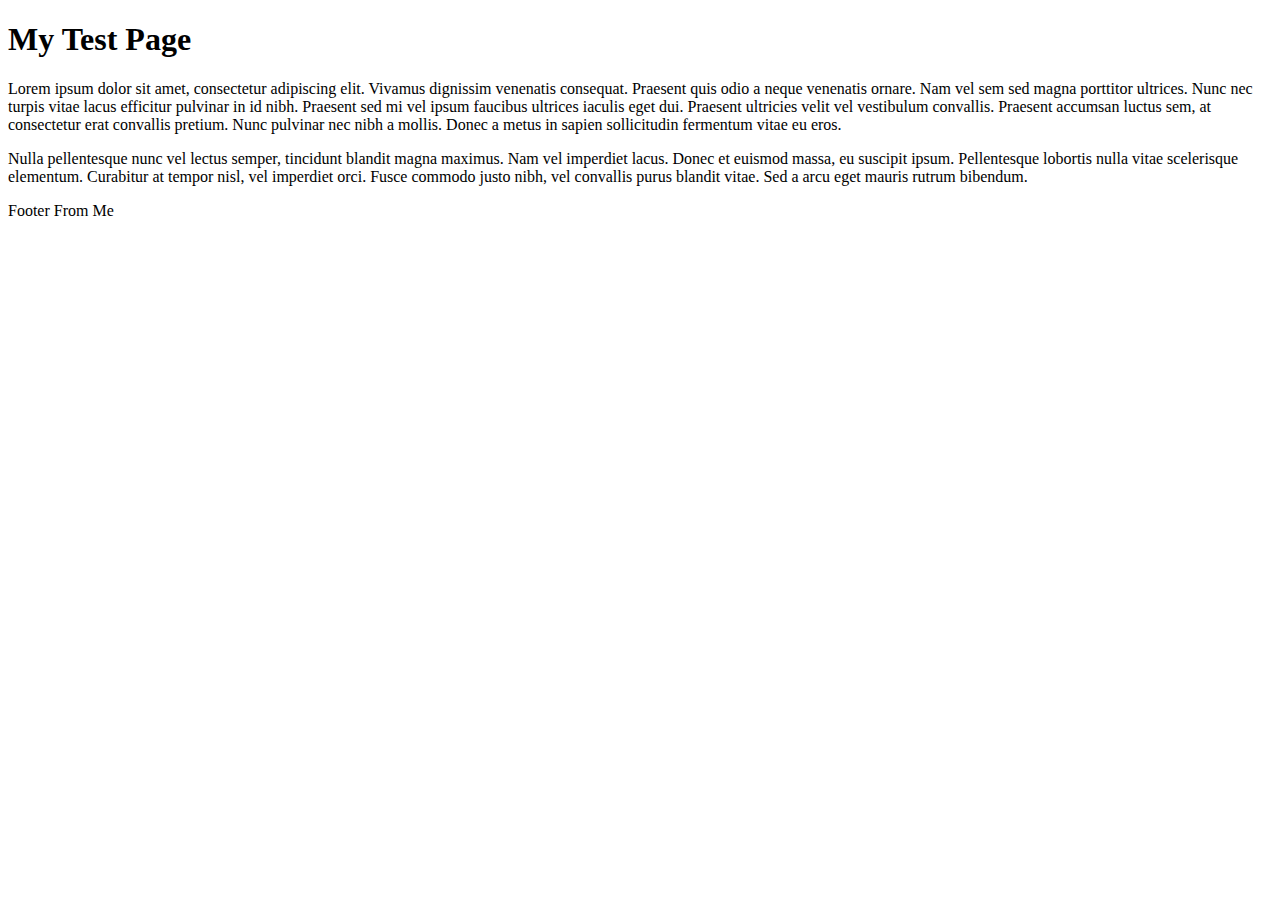
<file: index.html>
<!doctype html>
<html>
<head>
<meta charset="utf-8">
<meta name="viewport" content="width=device-width, initial-scale=1">
<link rel="stylesheet" href="mystyles.css">
<title>Test mobile page</title>
</head>

<body>
<header><h1>My Test Page</h1></header>
<div id="container">
<p>Lorem ipsum dolor sit amet, consectetur adipiscing elit. Vivamus dignissim venenatis consequat. Praesent quis odio a neque venenatis ornare. Nam vel sem sed magna porttitor ultrices. Nunc nec turpis vitae lacus efficitur pulvinar in id nibh. Praesent sed mi vel ipsum faucibus ultrices iaculis eget dui. Praesent ultricies velit vel vestibulum convallis. Praesent accumsan luctus sem, at consectetur erat convallis pretium. Nunc pulvinar nec nibh a mollis. Donec a metus in sapien sollicitudin fermentum vitae eu eros.</p>
<p>Nulla pellentesque nunc vel lectus semper, tincidunt blandit magna maximus. Nam vel imperdiet lacus. Donec et euismod massa, eu suscipit ipsum. Pellentesque lobortis nulla vitae scelerisque elementum. Curabitur at tempor nisl, vel imperdiet orci. Fusce commodo justo nibh, vel convallis purus blandit vitae. Sed a arcu eget mauris rutrum bibendum.</p>
</div>
<footer>Footer From Me</footer>
</body>
</html>
</file>
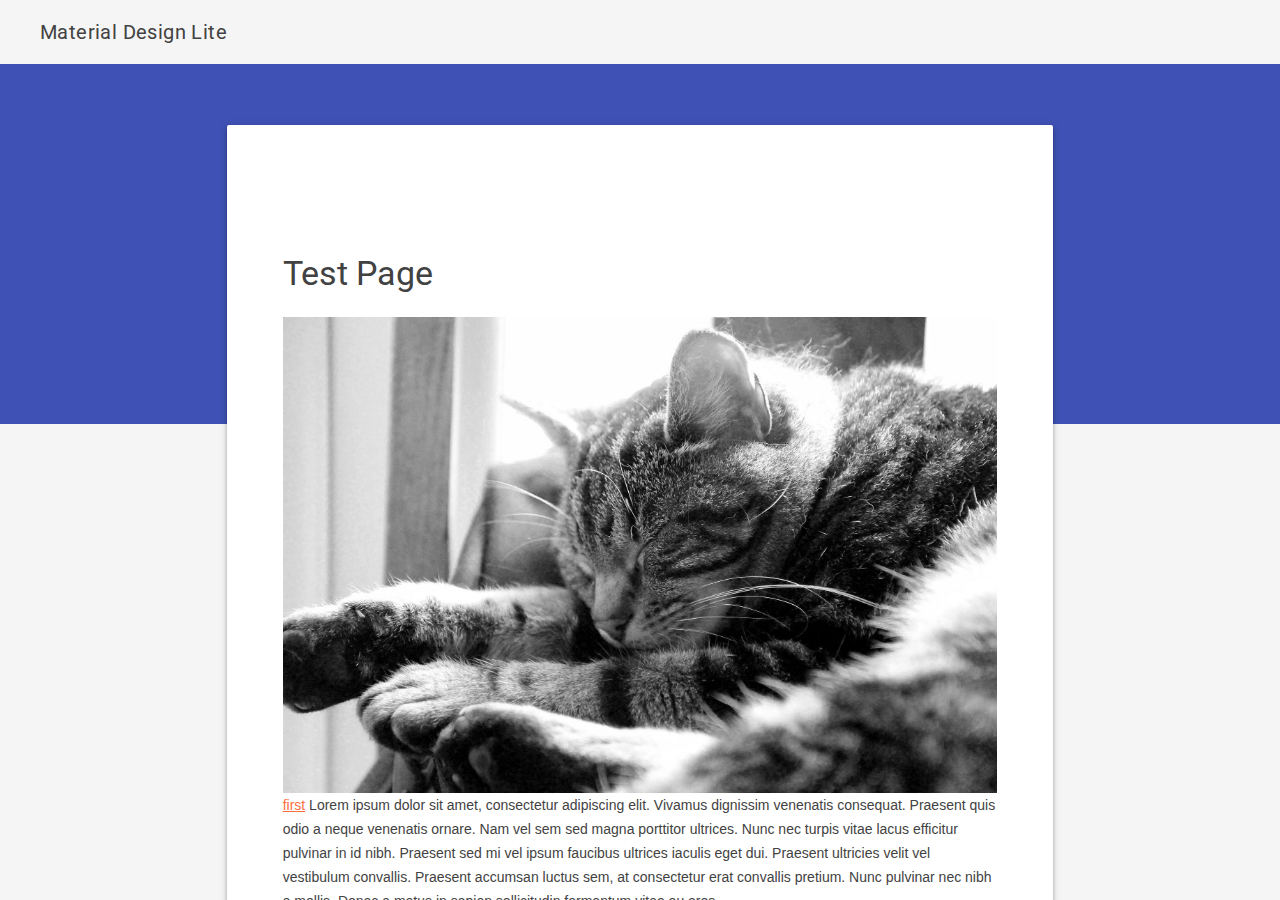
<file: second.html>
<!doctype html>
<!--
  Material Design Lite
  Copyright 2015 Google Inc. All rights reserved.

  Licensed under the Apache License, Version 2.0 (the "License");
  you may not use this file except in compliance with the License.
  You may obtain a copy of the License at

      https://www.apache.org/licenses/LICENSE-2.0

  Unless required by applicable law or agreed to in writing, software
  distributed under the License is distributed on an "AS IS" BASIS,
  WITHOUT WARRANTIES OR CONDITIONS OF ANY KIND, either express or implied.
  See the License for the specific language governing permissions and
  limitations under the License
-->
<html lang="en">
  <head>
    <meta charset="utf-8">
      <meta name="viewport" content="width=device-width, initial-scale=1">

    <title>Using Material Design Lite</title>
<link rel="apple-touch-icon" sizes="57x57" href="apple-icon-57x57.png">
<link rel="apple-touch-icon" sizes="60x60" href="apple-icon-60x60.png">
<link rel="apple-touch-icon" sizes="72x72" href="apple-icon-72x72.png">
<link rel="apple-touch-icon" sizes="76x76" href="apple-icon-76x76.png">
<link rel="apple-touch-icon" sizes="114x114" href="apple-icon-114x114.png">
<link rel="apple-touch-icon" sizes="120x120" href="apple-icon-120x120.png">
<link rel="apple-touch-icon" sizes="144x144" href="apple-icon-144x144.png">
<link rel="apple-touch-icon" sizes="152x152" href="apple-icon-152x152.png">
<link rel="apple-touch-icon" sizes="180x180" href="apple-icon-180x180.png">
<link rel="icon" type="image/png" sizes="192x192"  href="android-icon-192x192.png">
<link rel="icon" type="image/png" sizes="32x32" href="favicon-32x32.png">
<link rel="icon" type="image/png" sizes="96x96" href="favicon-96x96.png">
<link rel="icon" type="image/png" sizes="16x16" href="favicon-16x16.png">
<link rel="manifest" href="manifest.json">
<meta name="msapplication-TileColor" content="#ffffff">
<meta name="msapplication-TileImage" content="ms-icon-144x144.png">
<meta name="theme-color" content="#db5945"> 
     <link rel="stylesheet" href="https://fonts.googleapis.com/css?family=Roboto:regular,bold,italic,thin,light,bolditalic,black,medium&amp;lang=en">
    <link rel="stylesheet" href="https://fonts.googleapis.com/icon?family=Material+Icons">
    <link rel="stylesheet" href="min-style.css">
    <link rel="stylesheet" href="styles.css">

  </head>
  <body>
    <div class="demo-layout mdl-layout mdl-layout--fixed-header mdl-js-layout mdl-color--grey-100">
      <header class="demo-header mdl-layout__header mdl-layout__header--scroll mdl-color--grey-100 mdl-color-text--grey-800">
        <div class="mdl-layout__header-row">
          <span class="mdl-layout-title">Material Design Lite</span>
          <div class="mdl-layout-spacer"></div>
         </div>
      </header>
      <div class="demo-ribbon"></div>
      <main class="demo-main mdl-layout__content">
        <div class="demo-container mdl-grid">
          <div class="mdl-cell mdl-cell--2-col mdl-cell--hide-tablet mdl-cell--hide-phone"></div>
          <div class="demo-content mdl-color--white mdl-shadow--4dp content mdl-color-text--grey-800 mdl-cell mdl-cell--8-col">
           
            <h3>Test Page</h3>
              <p>
                <img id="mainImg" src="appimages/jack.jpg" alt="Jack cat" />
                <a href="first.html">first</a> Lorem ipsum dolor sit amet, consectetur adipiscing elit. Vivamus dignissim venenatis consequat. Praesent quis odio a neque venenatis ornare. Nam vel sem sed magna porttitor ultrices. Nunc nec turpis vitae lacus efficitur pulvinar in id nibh. Praesent sed mi vel ipsum faucibus ultrices iaculis eget dui. Praesent ultricies velit vel vestibulum convallis. Praesent accumsan luctus sem, at consectetur erat convallis pretium. Nunc pulvinar nec nibh a mollis. Donec a metus in sapien sollicitudin fermentum vitae eu eros.
              </p>
              <p>
                Nulla pellentesque nunc vel lectus semper, tincidunt blandit magna maximus. Nam vel imperdiet lacus. Donec et euismod massa, eu suscipit ipsum. Pellentesque lobortis nulla vitae scelerisque elementum. Curabitur at tempor nisl, vel imperdiet orci. Fusce commodo justo nibh, vel convallis purus blandit vitae. Sed a arcu eget mauris rutrum bibendum.
              </p>
              <p>
                Tempor tempor aliqua in commodo cillum Lorem magna dolore proident Lorem. Esse ad consequat est excepteur irure eu irure quis aliqua qui. Do mollit esse veniam excepteur ut veniam anim minim dolore sit commodo consequat duis commodo. Sunt dolor reprehenderit ipsum minim eiusmod eu consectetur anim excepteur eiusmod. Duis excepteur anim dolor sit enim veniam deserunt anim adipisicing Lorem elit. Cillum sunt do consequat elit laboris nisi consectetur.
              </p>

            <h3>Ask Jack</h3>
            <form id="askJackForm">
              <p>
                <label for="name">Name: </label>
                <input name="name" />
              </p>

              <p>
                <label for="email">Email: </label>
                <input name="email" type="email" />
              </p>

              <p>
                <label for="question">Question: </label>
                <input name="question" />
              </p>

              <p>
                <input type="submit" value="Ask" />
              </p>
            </form>

            <p>
              Cillum dolor esse sit incididunt velit eiusmod magna ad nostrud officia aute dolor dolor. Magna esse ullamco pariatur adipisicing consectetur eu commodo officia. Ex cillum consequat mollit minim elit est deserunt occaecat nisi amet. Quis aliqua nostrud Lorem occaecat sunt. Eiusmod quis amet ullamco aliquip dolore ut incididunt duis adipisicing. Elit consequat nisi eiusmod aute ipsum sunt veniam do est. Occaecat mollit aliquip ut proident consectetur amet ex dolore consectetur aliqua elit.
            </p>
            <p>
              Commodo nisi non consectetur voluptate incididunt mollit duis dolore amet amet tempor exercitation. Qui amet aute ea aute id ad aliquip proident. Irure duis qui labore deserunt enim in quis nisi sint consequat aliqua. Ex proident labore et laborum tempor fugiat sint magna veniam minim. Nulla dolor labore adipisicing in enim mollit laboris fugiat eu. Aliquip minim cillum ullamco voluptate non dolore non ex duis fugiat duis ad. Deserunt cillum ad et nisi amet non voluptate culpa qui do. Labore ullamco et minim proident est laborum mollit ad labore deserunt ut irure dolore. Reprehenderit ad ad irure ut irure qui est eu velit eu excepteur adipisicing culpa. Laborum cupidatat ullamco eu duis anim reprehenderit proident aute ad consectetur eiusmod.
            </p>

          </div>
        </div>

        <div id="news" class="mdl-grid portfolio-max-width">
            <p>Refresh (or enable Javascript) to view live news.</p>
        </div>

        <footer class="demo-footer mdl-mini-footer">
          <div class="mdl-mini-footer--left-section">
            <ul class="mdl-mini-footer--link-list">
              <li><a href="#">Help</a></li>
              <li><a href="#">Privacy and Terms</a></li>
              <li><a href="#">User Agreement</a></li>
            </ul>
          </div>
        </footer>
      </main>
    </div>
    <script src="material.js"></script>
    <script src="scripts.js"></script> 
  </body>
</html>
</file>
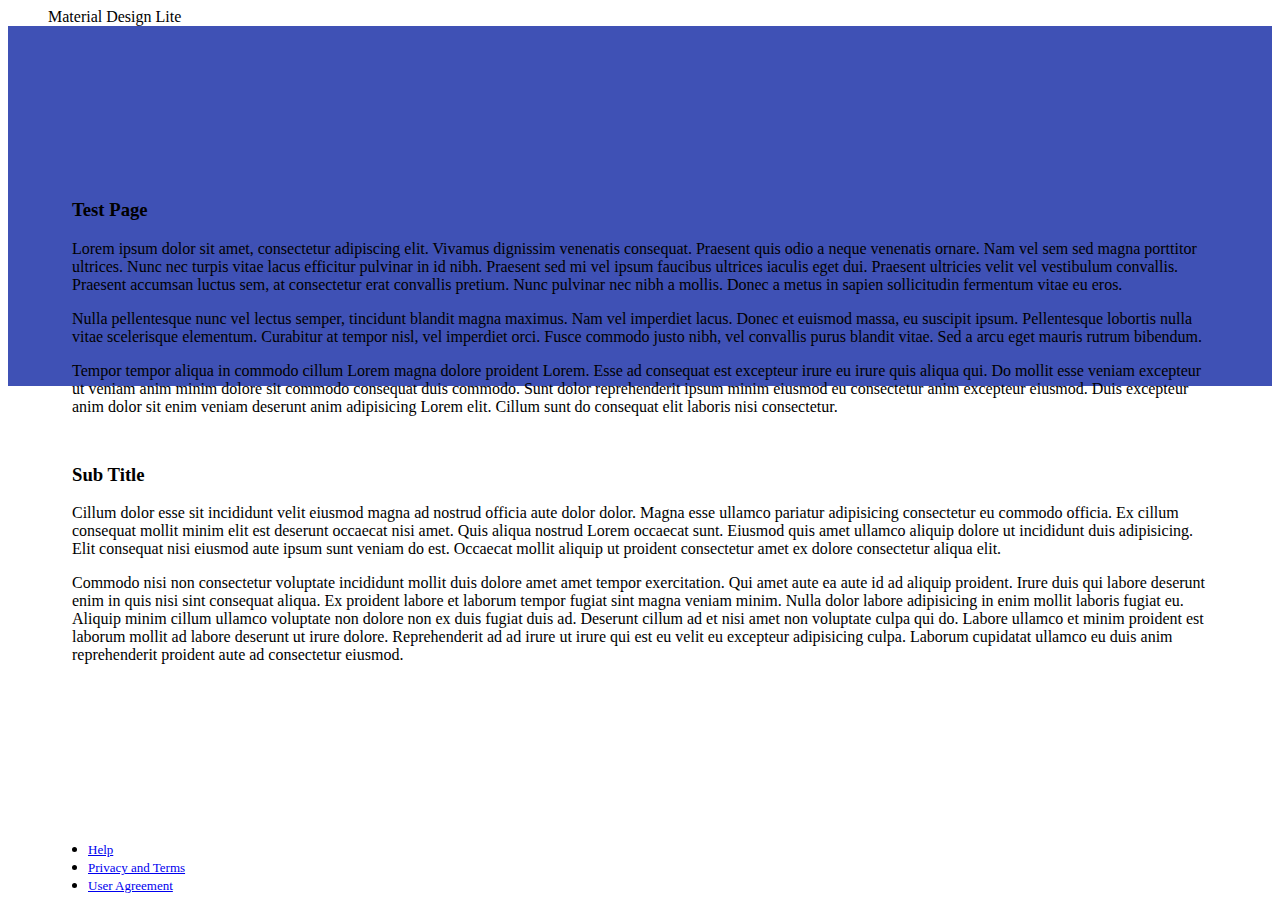
<file: test_start_materialize.html>
<!doctype html>
<!--
  Material Design Lite
  Copyright 2015 Google Inc. All rights reserved.

  Licensed under the Apache License, Version 2.0 (the "License");
  you may not use this file except in compliance with the License.
  You may obtain a copy of the License at

      https://www.apache.org/licenses/LICENSE-2.0

  Unless required by applicable law or agreed to in writing, software
  distributed under the License is distributed on an "AS IS" BASIS,
  WITHOUT WARRANTIES OR CONDITIONS OF ANY KIND, either express or implied.
  See the License for the specific language governing permissions and
  limitations under the License
-->
<html lang="en">
  <head>
    <meta charset="utf-8">
    <title>Using Material Design Lite</title>

     <link rel="stylesheet" href="https://fonts.googleapis.com/css?family=Roboto:regular,bold,italic,thin,light,bolditalic,black,medium&amp;lang=en">
    <link rel="stylesheet" href="https://fonts.googleapis.com/icon?family=Material+Icons">
    <link rel="stylesheet" href="https://code.getmdl.io/1.3.0/material.teal-red.min.css">
    <link rel="stylesheet" href="styles.css">

  </head>
  <body>
    <div class="demo-layout mdl-layout mdl-layout--fixed-header mdl-js-layout mdl-color--grey-100">
      <header class="demo-header mdl-layout__header mdl-layout__header--scroll mdl-color--grey-100 mdl-color-text--grey-800">
        <div class="mdl-layout__header-row">
          <span class="mdl-layout-title">Material Design Lite</span>
          <div class="mdl-layout-spacer"></div>
         </div>
      </header>
      <div class="demo-ribbon"></div>
      <main class="demo-main mdl-layout__content">
        <div class="demo-container mdl-grid">
          <div class="mdl-cell mdl-cell--2-col mdl-cell--hide-tablet mdl-cell--hide-phone"></div>
          <div class="demo-content mdl-color--white mdl-shadow--4dp content mdl-color-text--grey-800 mdl-cell mdl-cell--8-col">
           
            <h3>Test Page</h3>
              <p>
                Lorem ipsum dolor sit amet, consectetur adipiscing elit. Vivamus dignissim venenatis consequat. Praesent quis odio a neque venenatis ornare. Nam vel sem sed magna porttitor ultrices. Nunc nec turpis vitae lacus efficitur pulvinar in id nibh. Praesent sed mi vel ipsum faucibus ultrices iaculis eget dui. Praesent ultricies velit vel vestibulum convallis. Praesent accumsan luctus sem, at consectetur erat convallis pretium. Nunc pulvinar nec nibh a mollis. Donec a metus in sapien sollicitudin fermentum vitae eu eros.
              </p>
              <p>
                Nulla pellentesque nunc vel lectus semper, tincidunt blandit magna maximus. Nam vel imperdiet lacus. Donec et euismod massa, eu suscipit ipsum. Pellentesque lobortis nulla vitae scelerisque elementum. Curabitur at tempor nisl, vel imperdiet orci. Fusce commodo justo nibh, vel convallis purus blandit vitae. Sed a arcu eget mauris rutrum bibendum.
              </p>
              <p>
                Tempor tempor aliqua in commodo cillum Lorem magna dolore proident Lorem. Esse ad consequat est excepteur irure eu irure quis aliqua qui. Do mollit esse veniam excepteur ut veniam anim minim dolore sit commodo consequat duis commodo. Sunt dolor reprehenderit ipsum minim eiusmod eu consectetur anim excepteur eiusmod. Duis excepteur anim dolor sit enim veniam deserunt anim adipisicing Lorem elit. Cillum sunt do consequat elit laboris nisi consectetur.
              </p>
            <h3>Sub Title</h3>
              <p>
                Cillum dolor esse sit incididunt velit eiusmod magna ad nostrud officia aute dolor dolor. Magna esse ullamco pariatur adipisicing consectetur eu commodo officia. Ex cillum consequat mollit minim elit est deserunt occaecat nisi amet. Quis aliqua nostrud Lorem occaecat sunt. Eiusmod quis amet ullamco aliquip dolore ut incididunt duis adipisicing. Elit consequat nisi eiusmod aute ipsum sunt veniam do est. Occaecat mollit aliquip ut proident consectetur amet ex dolore consectetur aliqua elit.
              </p>
              <p>
                Commodo nisi non consectetur voluptate incididunt mollit duis dolore amet amet tempor exercitation. Qui amet aute ea aute id ad aliquip proident. Irure duis qui labore deserunt enim in quis nisi sint consequat aliqua. Ex proident labore et laborum tempor fugiat sint magna veniam minim. Nulla dolor labore adipisicing in enim mollit laboris fugiat eu. Aliquip minim cillum ullamco voluptate non dolore non ex duis fugiat duis ad. Deserunt cillum ad et nisi amet non voluptate culpa qui do. Labore ullamco et minim proident est laborum mollit ad labore deserunt ut irure dolore. Reprehenderit ad ad irure ut irure qui est eu velit eu excepteur adipisicing culpa. Laborum cupidatat ullamco eu duis anim reprehenderit proident aute ad consectetur eiusmod.
              </p>
  
          </div>
        </div>
        <footer class="demo-footer mdl-mini-footer">
          <div class="mdl-mini-footer--left-section">
            <ul class="mdl-mini-footer--link-list">
              <li><a href="#">Help</a></li>
              <li><a href="#">Privacy and Terms</a></li>
              <li><a href="#">User Agreement</a></li>
            </ul>
          </div>
        </footer>
      </main>
    </div>
       <script src="https://code.getmdl.io/1.3.0/material.min.js"></script>
  </body>
</html>
</file>
<file: mystyles.css>
img {
    width: 100%;
}
</file>
<file: min-style.css>
/**
 * material-design-lite - Material Design Components in CSS, JS and HTML
 * @version v1.3.0
 * @license Apache-2.0
 * @copyright 2015 Google, Inc.
 * @link https://github.com/google/material-design-lite
 */
@charset "UTF-8";html{color:rgba(0,0,0,.87)}::-moz-selection{background:#b3d4fc;text-shadow:none}::selection{background:#b3d4fc;text-shadow:none}hr{display:block;height:1px;border:0;border-top:1px solid #ccc;margin:1em 0;padding:0}audio,canvas,iframe,img,svg,video{vertical-align:middle}fieldset{border:0;margin:0;padding:0}textarea{resize:vertical}.browserupgrade{margin:.2em 0;background:#ccc;color:#000;padding:.2em 0}.hidden{display:none!important}.visuallyhidden{border:0;clip:rect(0 0 0 0);height:1px;margin:-1px;overflow:hidden;padding:0;position:absolute;width:1px}.visuallyhidden.focusable:active,.visuallyhidden.focusable:focus{clip:auto;height:auto;margin:0;overflow:visible;position:static;width:auto}.invisible{visibility:hidden}.clearfix:before,.clearfix:after{content:" ";display:table}.clearfix:after{clear:both}@media print{*,*:before,*:after,*:first-letter{background:transparent!important;color:#000!important;box-shadow:none!important}a,a:visited{text-decoration:underline}a[href]:after{content:" (" attr(href)")"}abbr[title]:after{content:" (" attr(title)")"}a[href^="#"]:after,a[href^="javascript:"]:after{content:""}pre,blockquote{border:1px solid #999;page-break-inside:avoid}thead{display:table-header-group}tr,img{page-break-inside:avoid}img{max-width:100%!important}p,h2,h3{orphans:3;widows:3}h2,h3{page-break-after:avoid}}a,.mdl-accordion,.mdl-button,.mdl-card,.mdl-checkbox,.mdl-dropdown-menu,.mdl-icon-toggle,.mdl-item,.mdl-radio,.mdl-slider,.mdl-switch,.mdl-tabs__tab{-webkit-tap-highlight-color:transparent;-webkit-tap-highlight-color:rgba(255,255,255,0)}html{width:100%;height:100%;-ms-touch-action:manipulation;touch-action:manipulation}body{width:100%;min-height:100%}main{display:block}*[hidden]{display:none!important}html,body{font-family:"Helvetica","Arial",sans-serif;font-size:14px;font-weight:400;line-height:20px}h1,h2,h3,h4,h5,h6,p{padding:0}h1 small,h2 small,h3 small,h4 small,h5 small,h6 small{font-family:"Roboto","Helvetica","Arial",sans-serif;font-weight:400;line-height:1.35;letter-spacing:-.02em;opacity:.54;font-size:.6em}h1{font-size:56px;line-height:1.35;letter-spacing:-.02em;margin:24px 0}h1,h2{font-family:"Roboto","Helvetica","Arial",sans-serif;font-weight:400}h2{font-size:45px;line-height:48px}h2,h3{margin:24px 0}h3{font-size:34px;line-height:40px}h3,h4{font-family:"Roboto","Helvetica","Arial",sans-serif;font-weight:400}h4{font-size:24px;line-height:32px;-moz-osx-font-smoothing:grayscale;margin:24px 0 16px}h5{font-size:20px;font-weight:500;line-height:1;letter-spacing:.02em}h5,h6{font-family:"Roboto","Helvetica","Arial",sans-serif;margin:24px 0 16px}h6{font-size:16px;letter-spacing:.04em}h6,p{font-weight:400;line-height:24px}p{font-size:14px;letter-spacing:0;margin:0 0 16px}a{color:rgb(255,110,64);font-weight:500}blockquote{font-family:"Roboto","Helvetica","Arial",sans-serif;position:relative;font-size:24px;font-weight:300;font-style:italic;line-height:1.35;letter-spacing:.08em}blockquote:before{position:absolute;left:-.5em;content:'“'}blockquote:after{content:'”';margin-left:-.05em}mark{background-color:#f4ff81}dt{font-weight:700}address{font-size:12px;line-height:1;font-style:normal}address,ul,ol{font-weight:400;letter-spacing:0}ul,ol{font-size:14px;line-height:24px}.mdl-typography--display-4,.mdl-typography--display-4-color-contrast{font-family:"Roboto","Helvetica","Arial",sans-serif;font-size:112px;font-weight:300;line-height:1;letter-spacing:-.04em}.mdl-typography--display-4-color-contrast{opacity:.54}.mdl-typography--display-3,.mdl-typography--display-3-color-contrast{font-family:"Roboto","Helvetica","Arial",sans-serif;font-size:56px;font-weight:400;line-height:1.35;letter-spacing:-.02em}.mdl-typography--display-3-color-contrast{opacity:.54}.mdl-typography--display-2,.mdl-typography--display-2-color-contrast{font-family:"Roboto","Helvetica","Arial",sans-serif;font-size:45px;font-weight:400;line-height:48px}.mdl-typography--display-2-color-contrast{opacity:.54}.mdl-typography--display-1,.mdl-typography--display-1-color-contrast{font-family:"Roboto","Helvetica","Arial",sans-serif;font-size:34px;font-weight:400;line-height:40px}.mdl-typography--display-1-color-contrast{opacity:.54}.mdl-typography--headline,.mdl-typography--headline-color-contrast{font-family:"Roboto","Helvetica","Arial",sans-serif;font-size:24px;font-weight:400;line-height:32px;-moz-osx-font-smoothing:grayscale}.mdl-typography--headline-color-contrast{opacity:.87}.mdl-typography--title,.mdl-typography--title-color-contrast{font-family:"Roboto","Helvetica","Arial",sans-serif;font-size:20px;font-weight:500;line-height:1;letter-spacing:.02em}.mdl-typography--title-color-contrast{opacity:.87}.mdl-typography--subhead,.mdl-typography--subhead-color-contrast{font-family:"Roboto","Helvetica","Arial",sans-serif;font-size:16px;font-weight:400;line-height:24px;letter-spacing:.04em}.mdl-typography--subhead-color-contrast{opacity:.87}.mdl-typography--body-2,.mdl-typography--body-2-color-contrast{font-size:14px;font-weight:700;line-height:24px;letter-spacing:0}.mdl-typography--body-2-color-contrast{opacity:.87}.mdl-typography--body-1,.mdl-typography--body-1-color-contrast{font-size:14px;font-weight:400;line-height:24px;letter-spacing:0}.mdl-typography--body-1-color-contrast{opacity:.87}.mdl-typography--body-2-force-preferred-font,.mdl-typography--body-2-force-preferred-font-color-contrast{font-family:"Roboto","Helvetica","Arial",sans-serif;font-size:14px;font-weight:500;line-height:24px;letter-spacing:0}.mdl-typography--body-2-force-preferred-font-color-contrast{opacity:.87}.mdl-typography--body-1-force-preferred-font,.mdl-typography--body-1-force-preferred-font-color-contrast{font-family:"Roboto","Helvetica","Arial",sans-serif;font-size:14px;font-weight:400;line-height:24px;letter-spacing:0}.mdl-typography--body-1-force-preferred-font-color-contrast{opacity:.87}.mdl-typography--caption,.mdl-typography--caption-force-preferred-font{font-size:12px;font-weight:400;line-height:1;letter-spacing:0}.mdl-typography--caption-force-preferred-font{font-family:"Roboto","Helvetica","Arial",sans-serif}.mdl-typography--caption-color-contrast,.mdl-typography--caption-force-preferred-font-color-contrast{font-size:12px;font-weight:400;line-height:1;letter-spacing:0;opacity:.54}.mdl-typography--caption-force-preferred-font-color-contrast,.mdl-typography--menu{font-family:"Roboto","Helvetica","Arial",sans-serif}.mdl-typography--menu{font-size:14px;font-weight:500;line-height:1;letter-spacing:0}.mdl-typography--menu-color-contrast{opacity:.87}.mdl-typography--menu-color-contrast,.mdl-typography--button,.mdl-typography--button-color-contrast{font-family:"Roboto","Helvetica","Arial",sans-serif;font-size:14px;font-weight:500;line-height:1;letter-spacing:0}.mdl-typography--button,.mdl-typography--button-color-contrast{text-transform:uppercase}.mdl-typography--button-color-contrast{opacity:.87}.mdl-typography--text-left{text-align:left}.mdl-typography--text-right{text-align:right}.mdl-typography--text-center{text-align:center}.mdl-typography--text-justify{text-align:justify}.mdl-typography--text-nowrap{white-space:nowrap}.mdl-typography--text-lowercase{text-transform:lowercase}.mdl-typography--text-uppercase{text-transform:uppercase}.mdl-typography--text-capitalize{text-transform:capitalize}.mdl-typography--font-thin{font-weight:200!important}.mdl-typography--font-light{font-weight:300!important}.mdl-typography--font-regular{font-weight:400!important}.mdl-typography--font-medium{font-weight:500!important}.mdl-typography--font-bold{font-weight:700!important}.mdl-typography--font-black{font-weight:900!important}.material-icons{font-family:'Material Icons';font-weight:400;font-style:normal;font-size:24px;line-height:1;letter-spacing:normal;text-transform:none;display:inline-block;word-wrap:normal;-moz-font-feature-settings:'liga';font-feature-settings:'liga';-webkit-font-feature-settings:'liga';-webkit-font-smoothing:antialiased}.mdl-color-text--red{color:#f44336 !important}.mdl-color--red{background-color:#f44336 !important}.mdl-color-text--red-50{color:#ffebee !important}.mdl-color--red-50{background-color:#ffebee !important}.mdl-color-text--red-100{color:#ffcdd2 !important}.mdl-color--red-100{background-color:#ffcdd2 !important}.mdl-color-text--red-200{color:#ef9a9a !important}.mdl-color--red-200{background-color:#ef9a9a !important}.mdl-color-text--red-300{color:#e57373 !important}.mdl-color--red-300{background-color:#e57373 !important}.mdl-color-text--red-400{color:#ef5350 !important}.mdl-color--red-400{background-color:#ef5350 !important}.mdl-color-text--red-500{color:#f44336 !important}.mdl-color--red-500{background-color:#f44336 !important}.mdl-color-text--red-600{color:#e53935 !important}.mdl-color--red-600{background-color:#e53935 !important}.mdl-color-text--red-700{color:#d32f2f !important}.mdl-color--red-700{background-color:#d32f2f !important}.mdl-color-text--red-800{color:#c62828 !important}.mdl-color--red-800{background-color:#c62828 !important}.mdl-color-text--red-900{color:#b71c1c !important}.mdl-color--red-900{background-color:#b71c1c !important}.mdl-color-text--red-A100{color:#ff8a80 !important}.mdl-color--red-A100{background-color:#ff8a80 !important}.mdl-color-text--red-A200{color:#ff5252 !important}.mdl-color--red-A200{background-color:#ff5252 !important}.mdl-color-text--red-A400{color:#ff1744 !important}.mdl-color--red-A400{background-color:#ff1744 !important}.mdl-color-text--red-A700{color:#d50000 !important}.mdl-color--red-A700{background-color:#d50000 !important}.mdl-color-text--pink{color:#e91e63 !important}.mdl-color--pink{background-color:#e91e63 !important}.mdl-color-text--pink-50{color:#fce4ec !important}.mdl-color--pink-50{background-color:#fce4ec !important}.mdl-color-text--pink-100{color:#f8bbd0 !important}.mdl-color--pink-100{background-color:#f8bbd0 !important}.mdl-color-text--pink-200{color:#f48fb1 !important}.mdl-color--pink-200{background-color:#f48fb1 !important}.mdl-color-text--pink-300{color:#f06292 !important}.mdl-color--pink-300{background-color:#f06292 !important}.mdl-color-text--pink-400{color:#ec407a !important}.mdl-color--pink-400{background-color:#ec407a !important}.mdl-color-text--pink-500{color:#e91e63 !important}.mdl-color--pink-500{background-color:#e91e63 !important}.mdl-color-text--pink-600{color:#d81b60 !important}.mdl-color--pink-600{background-color:#d81b60 !important}.mdl-color-text--pink-700{color:#c2185b !important}.mdl-color--pink-700{background-color:#c2185b !important}.mdl-color-text--pink-800{color:#ad1457 !important}.mdl-color--pink-800{background-color:#ad1457 !important}.mdl-color-text--pink-900{color:#880e4f !important}.mdl-color--pink-900{background-color:#880e4f !important}.mdl-color-text--pink-A100{color:#ff80ab !important}.mdl-color--pink-A100{background-color:#ff80ab !important}.mdl-color-text--pink-A200{color:#ff4081 !important}.mdl-color--pink-A200{background-color:#ff4081 !important}.mdl-color-text--pink-A400{color:#f50057 !important}.mdl-color--pink-A400{background-color:#f50057 !important}.mdl-color-text--pink-A700{color:#c51162 !important}.mdl-color--pink-A700{background-color:#c51162 !important}.mdl-color-text--purple{color:#9c27b0 !important}.mdl-color--purple{background-color:#9c27b0 !important}.mdl-color-text--purple-50{color:#f3e5f5 !important}.mdl-color--purple-50{background-color:#f3e5f5 !important}.mdl-color-text--purple-100{color:#e1bee7 !important}.mdl-color--purple-100{background-color:#e1bee7 !important}.mdl-color-text--purple-200{color:#ce93d8 !important}.mdl-color--purple-200{background-color:#ce93d8 !important}.mdl-color-text--purple-300{color:#ba68c8 !important}.mdl-color--purple-300{background-color:#ba68c8 !important}.mdl-color-text--purple-400{color:#ab47bc !important}.mdl-color--purple-400{background-color:#ab47bc !important}.mdl-color-text--purple-500{color:#9c27b0 !important}.mdl-color--purple-500{background-color:#9c27b0 !important}.mdl-color-text--purple-600{color:#8e24aa !important}.mdl-color--purple-600{background-color:#8e24aa !important}.mdl-color-text--purple-700{color:#7b1fa2 !important}.mdl-color--purple-700{background-color:#7b1fa2 !important}.mdl-color-text--purple-800{color:#6a1b9a !important}.mdl-color--purple-800{background-color:#6a1b9a !important}.mdl-color-text--purple-900{color:#4a148c !important}.mdl-color--purple-900{background-color:#4a148c !important}.mdl-color-text--purple-A100{color:#ea80fc !important}.mdl-color--purple-A100{background-color:#ea80fc !important}.mdl-color-text--purple-A200{color:#e040fb !important}.mdl-color--purple-A200{background-color:#e040fb !important}.mdl-color-text--purple-A400{color:#d500f9 !important}.mdl-color--purple-A400{background-color:#d500f9 !important}.mdl-color-text--purple-A700{color:#a0f !important}.mdl-color--purple-A700{background-color:#a0f !important}.mdl-color-text--deep-purple{color:#673ab7 !important}.mdl-color--deep-purple{background-color:#673ab7 !important}.mdl-color-text--deep-purple-50{color:#ede7f6 !important}.mdl-color--deep-purple-50{background-color:#ede7f6 !important}.mdl-color-text--deep-purple-100{color:#d1c4e9 !important}.mdl-color--deep-purple-100{background-color:#d1c4e9 !important}.mdl-color-text--deep-purple-200{color:#b39ddb !important}.mdl-color--deep-purple-200{background-color:#b39ddb !important}.mdl-color-text--deep-purple-300{color:#9575cd !important}.mdl-color--deep-purple-300{background-color:#9575cd !important}.mdl-color-text--deep-purple-400{color:#7e57c2 !important}.mdl-color--deep-purple-400{background-color:#7e57c2 !important}.mdl-color-text--deep-purple-500{color:#673ab7 !important}.mdl-color--deep-purple-500{background-color:#673ab7 !important}.mdl-color-text--deep-purple-600{color:#5e35b1 !important}.mdl-color--deep-purple-600{background-color:#5e35b1 !important}.mdl-color-text--deep-purple-700{color:#512da8 !important}.mdl-color--deep-purple-700{background-color:#512da8 !important}.mdl-color-text--deep-purple-800{color:#4527a0 !important}.mdl-color--deep-purple-800{background-color:#4527a0 !important}.mdl-color-text--deep-purple-900{color:#311b92 !important}.mdl-color--deep-purple-900{background-color:#311b92 !important}.mdl-color-text--deep-purple-A100{color:#b388ff !important}.mdl-color--deep-purple-A100{background-color:#b388ff !important}.mdl-color-text--deep-purple-A200{color:#7c4dff !important}.mdl-color--deep-purple-A200{background-color:#7c4dff !important}.mdl-color-text--deep-purple-A400{color:#651fff !important}.mdl-color--deep-purple-A400{background-color:#651fff !important}.mdl-color-text--deep-purple-A700{color:#6200ea !important}.mdl-color--deep-purple-A700{background-color:#6200ea !important}.mdl-color-text--indigo{color:#3f51b5 !important}.mdl-color--indigo{background-color:#3f51b5 !important}.mdl-color-text--indigo-50{color:#e8eaf6 !important}.mdl-color--indigo-50{background-color:#e8eaf6 !important}.mdl-color-text--indigo-100{color:#c5cae9 !important}.mdl-color--indigo-100{background-color:#c5cae9 !important}.mdl-color-text--indigo-200{color:#9fa8da !important}.mdl-color--indigo-200{background-color:#9fa8da !important}.mdl-color-text--indigo-300{color:#7986cb !important}.mdl-color--indigo-300{background-color:#7986cb !important}.mdl-color-text--indigo-400{color:#5c6bc0 !important}.mdl-color--indigo-400{background-color:#5c6bc0 !important}.mdl-color-text--indigo-500{color:#3f51b5 !important}.mdl-color--indigo-500{background-color:#3f51b5 !important}.mdl-color-text--indigo-600{color:#3949ab !important}.mdl-color--indigo-600{background-color:#3949ab !important}.mdl-color-text--indigo-700{color:#303f9f !important}.mdl-color--indigo-700{background-color:#303f9f !important}.mdl-color-text--indigo-800{color:#283593 !important}.mdl-color--indigo-800{background-color:#283593 !important}.mdl-color-text--indigo-900{color:#1a237e !important}.mdl-color--indigo-900{background-color:#1a237e !important}.mdl-color-text--indigo-A100{color:#8c9eff !important}.mdl-color--indigo-A100{background-color:#8c9eff !important}.mdl-color-text--indigo-A200{color:#536dfe !important}.mdl-color--indigo-A200{background-color:#536dfe !important}.mdl-color-text--indigo-A400{color:#3d5afe !important}.mdl-color--indigo-A400{background-color:#3d5afe !important}.mdl-color-text--indigo-A700{color:#304ffe !important}.mdl-color--indigo-A700{background-color:#304ffe !important}.mdl-color-text--blue{color:#2196f3 !important}.mdl-color--blue{background-color:#2196f3 !important}.mdl-color-text--blue-50{color:#e3f2fd !important}.mdl-color--blue-50{background-color:#e3f2fd !important}.mdl-color-text--blue-100{color:#bbdefb !important}.mdl-color--blue-100{background-color:#bbdefb !important}.mdl-color-text--blue-200{color:#90caf9 !important}.mdl-color--blue-200{background-color:#90caf9 !important}.mdl-color-text--blue-300{color:#64b5f6 !important}.mdl-color--blue-300{background-color:#64b5f6 !important}.mdl-color-text--blue-400{color:#42a5f5 !important}.mdl-color--blue-400{background-color:#42a5f5 !important}.mdl-color-text--blue-500{color:#2196f3 !important}.mdl-color--blue-500{background-color:#2196f3 !important}.mdl-color-text--blue-600{color:#1e88e5 !important}.mdl-color--blue-600{background-color:#1e88e5 !important}.mdl-color-text--blue-700{color:#1976d2 !important}.mdl-color--blue-700{background-color:#1976d2 !important}.mdl-color-text--blue-800{color:#1565c0 !important}.mdl-color--blue-800{background-color:#1565c0 !important}.mdl-color-text--blue-900{color:#0d47a1 !important}.mdl-color--blue-900{background-color:#0d47a1 !important}.mdl-color-text--blue-A100{color:#82b1ff !important}.mdl-color--blue-A100{background-color:#82b1ff !important}.mdl-color-text--blue-A200{color:#448aff !important}.mdl-color--blue-A200{background-color:#448aff !important}.mdl-color-text--blue-A400{color:#2979ff !important}.mdl-color--blue-A400{background-color:#2979ff !important}.mdl-color-text--blue-A700{color:#2962ff !important}.mdl-color--blue-A700{background-color:#2962ff !important}.mdl-color-text--light-blue{color:#03a9f4 !important}.mdl-color--light-blue{background-color:#03a9f4 !important}.mdl-color-text--light-blue-50{color:#e1f5fe !important}.mdl-color--light-blue-50{background-color:#e1f5fe !important}.mdl-color-text--light-blue-100{color:#b3e5fc !important}.mdl-color--light-blue-100{background-color:#b3e5fc !important}.mdl-color-text--light-blue-200{color:#81d4fa !important}.mdl-color--light-blue-200{background-color:#81d4fa !important}.mdl-color-text--light-blue-300{color:#4fc3f7 !important}.mdl-color--light-blue-300{background-color:#4fc3f7 !important}.mdl-color-text--light-blue-400{color:#29b6f6 !important}.mdl-color--light-blue-400{background-color:#29b6f6 !important}.mdl-color-text--light-blue-500{color:#03a9f4 !important}.mdl-color--light-blue-500{background-color:#03a9f4 !important}.mdl-color-text--light-blue-600{color:#039be5 !important}.mdl-color--light-blue-600{background-color:#039be5 !important}.mdl-color-text--light-blue-700{color:#0288d1 !important}.mdl-color--light-blue-700{background-color:#0288d1 !important}.mdl-color-text--light-blue-800{color:#0277bd !important}.mdl-color--light-blue-800{background-color:#0277bd !important}.mdl-color-text--light-blue-900{color:#01579b !important}.mdl-color--light-blue-900{background-color:#01579b !important}.mdl-color-text--light-blue-A100{color:#80d8ff !important}.mdl-color--light-blue-A100{background-color:#80d8ff !important}.mdl-color-text--light-blue-A200{color:#40c4ff !important}.mdl-color--light-blue-A200{background-color:#40c4ff !important}.mdl-color-text--light-blue-A400{color:#00b0ff !important}.mdl-color--light-blue-A400{background-color:#00b0ff !important}.mdl-color-text--light-blue-A700{color:#0091ea !important}.mdl-color--light-blue-A700{background-color:#0091ea !important}.mdl-color-text--cyan{color:#00bcd4 !important}.mdl-color--cyan{background-color:#00bcd4 !important}.mdl-color-text--cyan-50{color:#e0f7fa !important}.mdl-color--cyan-50{background-color:#e0f7fa !important}.mdl-color-text--cyan-100{color:#b2ebf2 !important}.mdl-color--cyan-100{background-color:#b2ebf2 !important}.mdl-color-text--cyan-200{color:#80deea !important}.mdl-color--cyan-200{background-color:#80deea !important}.mdl-color-text--cyan-300{color:#4dd0e1 !important}.mdl-color--cyan-300{background-color:#4dd0e1 !important}.mdl-color-text--cyan-400{color:#26c6da !important}.mdl-color--cyan-400{background-color:#26c6da !important}.mdl-color-text--cyan-500{color:#00bcd4 !important}.mdl-color--cyan-500{background-color:#00bcd4 !important}.mdl-color-text--cyan-600{color:#00acc1 !important}.mdl-color--cyan-600{background-color:#00acc1 !important}.mdl-color-text--cyan-700{color:#0097a7 !important}.mdl-color--cyan-700{background-color:#0097a7 !important}.mdl-color-text--cyan-800{color:#00838f !important}.mdl-color--cyan-800{background-color:#00838f !important}.mdl-color-text--cyan-900{color:#006064 !important}.mdl-color--cyan-900{background-color:#006064 !important}.mdl-color-text--cyan-A100{color:#84ffff !important}.mdl-color--cyan-A100{background-color:#84ffff !important}.mdl-color-text--cyan-A200{color:#18ffff !important}.mdl-color--cyan-A200{background-color:#18ffff !important}.mdl-color-text--cyan-A400{color:#00e5ff !important}.mdl-color--cyan-A400{background-color:#00e5ff !important}.mdl-color-text--cyan-A700{color:#00b8d4 !important}.mdl-color--cyan-A700{background-color:#00b8d4 !important}.mdl-color-text--teal{color:#009688 !important}.mdl-color--teal{background-color:#009688 !important}.mdl-color-text--teal-50{color:#e0f2f1 !important}.mdl-color--teal-50{background-color:#e0f2f1 !important}.mdl-color-text--teal-100{color:#b2dfdb !important}.mdl-color--teal-100{background-color:#b2dfdb !important}.mdl-color-text--teal-200{color:#80cbc4 !important}.mdl-color--teal-200{background-color:#80cbc4 !important}.mdl-color-text--teal-300{color:#4db6ac !important}.mdl-color--teal-300{background-color:#4db6ac !important}.mdl-color-text--teal-400{color:#26a69a !important}.mdl-color--teal-400{background-color:#26a69a !important}.mdl-color-text--teal-500{color:#009688 !important}.mdl-color--teal-500{background-color:#009688 !important}.mdl-color-text--teal-600{color:#00897b !important}.mdl-color--teal-600{background-color:#00897b !important}.mdl-color-text--teal-700{color:#00796b !important}.mdl-color--teal-700{background-color:#00796b !important}.mdl-color-text--teal-800{color:#00695c !important}.mdl-color--teal-800{background-color:#00695c !important}.mdl-color-text--teal-900{color:#004d40 !important}.mdl-color--teal-900{background-color:#004d40 !important}.mdl-color-text--teal-A100{color:#a7ffeb !important}.mdl-color--teal-A100{background-color:#a7ffeb !important}.mdl-color-text--teal-A200{color:#64ffda !important}.mdl-color--teal-A200{background-color:#64ffda !important}.mdl-color-text--teal-A400{color:#1de9b6 !important}.mdl-color--teal-A400{background-color:#1de9b6 !important}.mdl-color-text--teal-A700{color:#00bfa5 !important}.mdl-color--teal-A700{background-color:#00bfa5 !important}.mdl-color-text--green{color:#4caf50 !important}.mdl-color--green{background-color:#4caf50 !important}.mdl-color-text--green-50{color:#e8f5e9 !important}.mdl-color--green-50{background-color:#e8f5e9 !important}.mdl-color-text--green-100{color:#c8e6c9 !important}.mdl-color--green-100{background-color:#c8e6c9 !important}.mdl-color-text--green-200{color:#a5d6a7 !important}.mdl-color--green-200{background-color:#a5d6a7 !important}.mdl-color-text--green-300{color:#81c784 !important}.mdl-color--green-300{background-color:#81c784 !important}.mdl-color-text--green-400{color:#66bb6a !important}.mdl-color--green-400{background-color:#66bb6a !important}.mdl-color-text--green-500{color:#4caf50 !important}.mdl-color--green-500{background-color:#4caf50 !important}.mdl-color-text--green-600{color:#43a047 !important}.mdl-color--green-600{background-color:#43a047 !important}.mdl-color-text--green-700{color:#388e3c !important}.mdl-color--green-700{background-color:#388e3c !important}.mdl-color-text--green-800{color:#2e7d32 !important}.mdl-color--green-800{background-color:#2e7d32 !important}.mdl-color-text--green-900{color:#1b5e20 !important}.mdl-color--green-900{background-color:#1b5e20 !important}.mdl-color-text--green-A100{color:#b9f6ca !important}.mdl-color--green-A100{background-color:#b9f6ca !important}.mdl-color-text--green-A200{color:#69f0ae !important}.mdl-color--green-A200{background-color:#69f0ae !important}.mdl-color-text--green-A400{color:#00e676 !important}.mdl-color--green-A400{background-color:#00e676 !important}.mdl-color-text--green-A700{color:#00c853 !important}.mdl-color--green-A700{background-color:#00c853 !important}.mdl-color-text--light-green{color:#8bc34a !important}.mdl-color--light-green{background-color:#8bc34a !important}.mdl-color-text--light-green-50{color:#f1f8e9 !important}.mdl-color--light-green-50{background-color:#f1f8e9 !important}.mdl-color-text--light-green-100{color:#dcedc8 !important}.mdl-color--light-green-100{background-color:#dcedc8 !important}.mdl-color-text--light-green-200{color:#c5e1a5 !important}.mdl-color--light-green-200{background-color:#c5e1a5 !important}.mdl-color-text--light-green-300{color:#aed581 !important}.mdl-color--light-green-300{background-color:#aed581 !important}.mdl-color-text--light-green-400{color:#9ccc65 !important}.mdl-color--light-green-400{background-color:#9ccc65 !important}.mdl-color-text--light-green-500{color:#8bc34a !important}.mdl-color--light-green-500{background-color:#8bc34a !important}.mdl-color-text--light-green-600{color:#7cb342 !important}.mdl-color--light-green-600{background-color:#7cb342 !important}.mdl-color-text--light-green-700{color:#689f38 !important}.mdl-color--light-green-700{background-color:#689f38 !important}.mdl-color-text--light-green-800{color:#558b2f !important}.mdl-color--light-green-800{background-color:#558b2f !important}.mdl-color-text--light-green-900{color:#33691e !important}.mdl-color--light-green-900{background-color:#33691e !important}.mdl-color-text--light-green-A100{color:#ccff90 !important}.mdl-color--light-green-A100{background-color:#ccff90 !important}.mdl-color-text--light-green-A200{color:#b2ff59 !important}.mdl-color--light-green-A200{background-color:#b2ff59 !important}.mdl-color-text--light-green-A400{color:#76ff03 !important}.mdl-color--light-green-A400{background-color:#76ff03 !important}.mdl-color-text--light-green-A700{color:#64dd17 !important}.mdl-color--light-green-A700{background-color:#64dd17 !important}.mdl-color-text--lime{color:#cddc39 !important}.mdl-color--lime{background-color:#cddc39 !important}.mdl-color-text--lime-50{color:#f9fbe7 !important}.mdl-color--lime-50{background-color:#f9fbe7 !important}.mdl-color-text--lime-100{color:#f0f4c3 !important}.mdl-color--lime-100{background-color:#f0f4c3 !important}.mdl-color-text--lime-200{color:#e6ee9c !important}.mdl-color--lime-200{background-color:#e6ee9c !important}.mdl-color-text--lime-300{color:#dce775 !important}.mdl-color--lime-300{background-color:#dce775 !important}.mdl-color-text--lime-400{color:#d4e157 !important}.mdl-color--lime-400{background-color:#d4e157 !important}.mdl-color-text--lime-500{color:#cddc39 !important}.mdl-color--lime-500{background-color:#cddc39 !important}.mdl-color-text--lime-600{color:#c0ca33 !important}.mdl-color--lime-600{background-color:#c0ca33 !important}.mdl-color-text--lime-700{color:#afb42b !important}.mdl-color--lime-700{background-color:#afb42b !important}.mdl-color-text--lime-800{color:#9e9d24 !important}.mdl-color--lime-800{background-color:#9e9d24 !important}.mdl-color-text--lime-900{color:#827717 !important}.mdl-color--lime-900{background-color:#827717 !important}.mdl-color-text--lime-A100{color:#f4ff81 !important}.mdl-color--lime-A100{background-color:#f4ff81 !important}.mdl-color-text--lime-A200{color:#eeff41 !important}.mdl-color--lime-A200{background-color:#eeff41 !important}.mdl-color-text--lime-A400{color:#c6ff00 !important}.mdl-color--lime-A400{background-color:#c6ff00 !important}.mdl-color-text--lime-A700{color:#aeea00 !important}.mdl-color--lime-A700{background-color:#aeea00 !important}.mdl-color-text--yellow{color:#ffeb3b !important}.mdl-color--yellow{background-color:#ffeb3b !important}.mdl-color-text--yellow-50{color:#fffde7 !important}.mdl-color--yellow-50{background-color:#fffde7 !important}.mdl-color-text--yellow-100{color:#fff9c4 !important}.mdl-color--yellow-100{background-color:#fff9c4 !important}.mdl-color-text--yellow-200{color:#fff59d !important}.mdl-color--yellow-200{background-color:#fff59d !important}.mdl-color-text--yellow-300{color:#fff176 !important}.mdl-color--yellow-300{background-color:#fff176 !important}.mdl-color-text--yellow-400{color:#ffee58 !important}.mdl-color--yellow-400{background-color:#ffee58 !important}.mdl-color-text--yellow-500{color:#ffeb3b !important}.mdl-color--yellow-500{background-color:#ffeb3b !important}.mdl-color-text--yellow-600{color:#fdd835 !important}.mdl-color--yellow-600{background-color:#fdd835 !important}.mdl-color-text--yellow-700{color:#fbc02d !important}.mdl-color--yellow-700{background-color:#fbc02d !important}.mdl-color-text--yellow-800{color:#f9a825 !important}.mdl-color--yellow-800{background-color:#f9a825 !important}.mdl-color-text--yellow-900{color:#f57f17 !important}.mdl-color--yellow-900{background-color:#f57f17 !important}.mdl-color-text--yellow-A100{color:#ffff8d !important}.mdl-color--yellow-A100{background-color:#ffff8d !important}.mdl-color-text--yellow-A200{color:#ff0 !important}.mdl-color--yellow-A200{background-color:#ff0 !important}.mdl-color-text--yellow-A400{color:#ffea00 !important}.mdl-color--yellow-A400{background-color:#ffea00 !important}.mdl-color-text--yellow-A700{color:#ffd600 !important}.mdl-color--yellow-A700{background-color:#ffd600 !important}.mdl-color-text--amber{color:#ffc107 !important}.mdl-color--amber{background-color:#ffc107 !important}.mdl-color-text--amber-50{color:#fff8e1 !important}.mdl-color--amber-50{background-color:#fff8e1 !important}.mdl-color-text--amber-100{color:#ffecb3 !important}.mdl-color--amber-100{background-color:#ffecb3 !important}.mdl-color-text--amber-200{color:#ffe082 !important}.mdl-color--amber-200{background-color:#ffe082 !important}.mdl-color-text--amber-300{color:#ffd54f !important}.mdl-color--amber-300{background-color:#ffd54f !important}.mdl-color-text--amber-400{color:#ffca28 !important}.mdl-color--amber-400{background-color:#ffca28 !important}.mdl-color-text--amber-500{color:#ffc107 !important}.mdl-color--amber-500{background-color:#ffc107 !important}.mdl-color-text--amber-600{color:#ffb300 !important}.mdl-color--amber-600{background-color:#ffb300 !important}.mdl-color-text--amber-700{color:#ffa000 !important}.mdl-color--amber-700{background-color:#ffa000 !important}.mdl-color-text--amber-800{color:#ff8f00 !important}.mdl-color--amber-800{background-color:#ff8f00 !important}.mdl-color-text--amber-900{color:#ff6f00 !important}.mdl-color--amber-900{background-color:#ff6f00 !important}.mdl-color-text--amber-A100{color:#ffe57f !important}.mdl-color--amber-A100{background-color:#ffe57f !important}.mdl-color-text--amber-A200{color:#ffd740 !important}.mdl-color--amber-A200{background-color:#ffd740 !important}.mdl-color-text--amber-A400{color:#ffc400 !important}.mdl-color--amber-A400{background-color:#ffc400 !important}.mdl-color-text--amber-A700{color:#ffab00 !important}.mdl-color--amber-A700{background-color:#ffab00 !important}.mdl-color-text--orange{color:#ff9800 !important}.mdl-color--orange{background-color:#ff9800 !important}.mdl-color-text--orange-50{color:#fff3e0 !important}.mdl-color--orange-50{background-color:#fff3e0 !important}.mdl-color-text--orange-100{color:#ffe0b2 !important}.mdl-color--orange-100{background-color:#ffe0b2 !important}.mdl-color-text--orange-200{color:#ffcc80 !important}.mdl-color--orange-200{background-color:#ffcc80 !important}.mdl-color-text--orange-300{color:#ffb74d !important}.mdl-color--orange-300{background-color:#ffb74d !important}.mdl-color-text--orange-400{color:#ffa726 !important}.mdl-color--orange-400{background-color:#ffa726 !important}.mdl-color-text--orange-500{color:#ff9800 !important}.mdl-color--orange-500{background-color:#ff9800 !important}.mdl-color-text--orange-600{color:#fb8c00 !important}.mdl-color--orange-600{background-color:#fb8c00 !important}.mdl-color-text--orange-700{color:#f57c00 !important}.mdl-color--orange-700{background-color:#f57c00 !important}.mdl-color-text--orange-800{color:#ef6c00 !important}.mdl-color--orange-800{background-color:#ef6c00 !important}.mdl-color-text--orange-900{color:#e65100 !important}.mdl-color--orange-900{background-color:#e65100 !important}.mdl-color-text--orange-A100{color:#ffd180 !important}.mdl-color--orange-A100{background-color:#ffd180 !important}.mdl-color-text--orange-A200{color:#ffab40 !important}.mdl-color--orange-A200{background-color:#ffab40 !important}.mdl-color-text--orange-A400{color:#ff9100 !important}.mdl-color--orange-A400{background-color:#ff9100 !important}.mdl-color-text--orange-A700{color:#ff6d00 !important}.mdl-color--orange-A700{background-color:#ff6d00 !important}.mdl-color-text--deep-orange{color:#ff5722 !important}.mdl-color--deep-orange{background-color:#ff5722 !important}.mdl-color-text--deep-orange-50{color:#fbe9e7 !important}.mdl-color--deep-orange-50{background-color:#fbe9e7 !important}.mdl-color-text--deep-orange-100{color:#ffccbc !important}.mdl-color--deep-orange-100{background-color:#ffccbc !important}.mdl-color-text--deep-orange-200{color:#ffab91 !important}.mdl-color--deep-orange-200{background-color:#ffab91 !important}.mdl-color-text--deep-orange-300{color:#ff8a65 !important}.mdl-color--deep-orange-300{background-color:#ff8a65 !important}.mdl-color-text--deep-orange-400{color:#ff7043 !important}.mdl-color--deep-orange-400{background-color:#ff7043 !important}.mdl-color-text--deep-orange-500{color:#ff5722 !important}.mdl-color--deep-orange-500{background-color:#ff5722 !important}.mdl-color-text--deep-orange-600{color:#f4511e !important}.mdl-color--deep-orange-600{background-color:#f4511e !important}.mdl-color-text--deep-orange-700{color:#e64a19 !important}.mdl-color--deep-orange-700{background-color:#e64a19 !important}.mdl-color-text--deep-orange-800{color:#d84315 !important}.mdl-color--deep-orange-800{background-color:#d84315 !important}.mdl-color-text--deep-orange-900{color:#bf360c !important}.mdl-color--deep-orange-900{background-color:#bf360c !important}.mdl-color-text--deep-orange-A100{color:#ff9e80 !important}.mdl-color--deep-orange-A100{background-color:#ff9e80 !important}.mdl-color-text--deep-orange-A200{color:#ff6e40 !important}.mdl-color--deep-orange-A200{background-color:#ff6e40 !important}.mdl-color-text--deep-orange-A400{color:#ff3d00 !important}.mdl-color--deep-orange-A400{background-color:#ff3d00 !important}.mdl-color-text--deep-orange-A700{color:#dd2c00 !important}.mdl-color--deep-orange-A700{background-color:#dd2c00 !important}.mdl-color-text--brown{color:#795548 !important}.mdl-color--brown{background-color:#795548 !important}.mdl-color-text--brown-50{color:#efebe9 !important}.mdl-color--brown-50{background-color:#efebe9 !important}.mdl-color-text--brown-100{color:#d7ccc8 !important}.mdl-color--brown-100{background-color:#d7ccc8 !important}.mdl-color-text--brown-200{color:#bcaaa4 !important}.mdl-color--brown-200{background-color:#bcaaa4 !important}.mdl-color-text--brown-300{color:#a1887f !important}.mdl-color--brown-300{background-color:#a1887f !important}.mdl-color-text--brown-400{color:#8d6e63 !important}.mdl-color--brown-400{background-color:#8d6e63 !important}.mdl-color-text--brown-500{color:#795548 !important}.mdl-color--brown-500{background-color:#795548 !important}.mdl-color-text--brown-600{color:#6d4c41 !important}.mdl-color--brown-600{background-color:#6d4c41 !important}.mdl-color-text--brown-700{color:#5d4037 !important}.mdl-color--brown-700{background-color:#5d4037 !important}.mdl-color-text--brown-800{color:#4e342e !important}.mdl-color--brown-800{background-color:#4e342e !important}.mdl-color-text--brown-900{color:#3e2723 !important}.mdl-color--brown-900{background-color:#3e2723 !important}.mdl-color-text--grey{color:#9e9e9e !important}.mdl-color--grey{background-color:#9e9e9e !important}.mdl-color-text--grey-50{color:#fafafa !important}.mdl-color--grey-50{background-color:#fafafa !important}.mdl-color-text--grey-100{color:#f5f5f5 !important}.mdl-color--grey-100{background-color:#f5f5f5 !important}.mdl-color-text--grey-200{color:#eee !important}.mdl-color--grey-200{background-color:#eee !important}.mdl-color-text--grey-300{color:#e0e0e0 !important}.mdl-color--grey-300{background-color:#e0e0e0 !important}.mdl-color-text--grey-400{color:#bdbdbd !important}.mdl-color--grey-400{background-color:#bdbdbd !important}.mdl-color-text--grey-500{color:#9e9e9e !important}.mdl-color--grey-500{background-color:#9e9e9e !important}.mdl-color-text--grey-600{color:#757575 !important}.mdl-color--grey-600{background-color:#757575 !important}.mdl-color-text--grey-700{color:#616161 !important}.mdl-color--grey-700{background-color:#616161 !important}.mdl-color-text--grey-800{color:#424242 !important}.mdl-color--grey-800{background-color:#424242 !important}.mdl-color-text--grey-900{color:#212121 !important}.mdl-color--grey-900{background-color:#212121 !important}.mdl-color-text--blue-grey{color:#607d8b !important}.mdl-color--blue-grey{background-color:#607d8b !important}.mdl-color-text--blue-grey-50{color:#eceff1 !important}.mdl-color--blue-grey-50{background-color:#eceff1 !important}.mdl-color-text--blue-grey-100{color:#cfd8dc !important}.mdl-color--blue-grey-100{background-color:#cfd8dc !important}.mdl-color-text--blue-grey-200{color:#b0bec5 !important}.mdl-color--blue-grey-200{background-color:#b0bec5 !important}.mdl-color-text--blue-grey-300{color:#90a4ae !important}.mdl-color--blue-grey-300{background-color:#90a4ae !important}.mdl-color-text--blue-grey-400{color:#78909c !important}.mdl-color--blue-grey-400{background-color:#78909c !important}.mdl-color-text--blue-grey-500{color:#607d8b !important}.mdl-color--blue-grey-500{background-color:#607d8b !important}.mdl-color-text--blue-grey-600{color:#546e7a !important}.mdl-color--blue-grey-600{background-color:#546e7a !important}.mdl-color-text--blue-grey-700{color:#455a64 !important}.mdl-color--blue-grey-700{background-color:#455a64 !important}.mdl-color-text--blue-grey-800{color:#37474f !important}.mdl-color--blue-grey-800{background-color:#37474f !important}.mdl-color-text--blue-grey-900{color:#263238 !important}.mdl-color--blue-grey-900{background-color:#263238 !important}.mdl-color--black{background-color:#000 !important}.mdl-color-text--black{color:#000 !important}.mdl-color--white{background-color:#fff !important}.mdl-color-text--white{color:#fff !important}.mdl-color--primary{background-color:rgb(103,58,183)!important}.mdl-color--primary-contrast{background-color:rgb(255,255,255)!important}.mdl-color--primary-dark{background-color:rgb(81,45,168)!important}.mdl-color--accent{background-color:rgb(255,110,64)!important}.mdl-color--accent-contrast{background-color:rgb(66,66,66)!important}.mdl-color-text--primary{color:rgb(103,58,183)!important}.mdl-color-text--primary-contrast{color:rgb(255,255,255)!important}.mdl-color-text--primary-dark{color:rgb(81,45,168)!important}.mdl-color-text--accent{color:rgb(255,110,64)!important}.mdl-color-text--accent-contrast{color:rgb(66,66,66)!important}.mdl-ripple{background:#000;border-radius:50%;height:50px;left:0;opacity:0;pointer-events:none;position:absolute;top:0;-webkit-transform:translate(-50%,-50%);transform:translate(-50%,-50%);width:50px;overflow:hidden}.mdl-ripple.is-animating{transition:transform .3s cubic-bezier(0,0,.2,1),width .3s cubic-bezier(0,0,.2,1),height .3s cubic-bezier(0,0,.2,1),opacity .6s cubic-bezier(0,0,.2,1);transition:transform .3s cubic-bezier(0,0,.2,1),width .3s cubic-bezier(0,0,.2,1),height .3s cubic-bezier(0,0,.2,1),opacity .6s cubic-bezier(0,0,.2,1),-webkit-transform .3s cubic-bezier(0,0,.2,1)}.mdl-ripple.is-visible{opacity:.3}.mdl-animation--default,.mdl-animation--fast-out-slow-in{transition-timing-function:cubic-bezier(.4,0,.2,1)}.mdl-animation--linear-out-slow-in{transition-timing-function:cubic-bezier(0,0,.2,1)}.mdl-animation--fast-out-linear-in{transition-timing-function:cubic-bezier(.4,0,1,1)}.mdl-badge{position:relative;white-space:nowrap;margin-right:24px}.mdl-badge:not([data-badge]){margin-right:auto}.mdl-badge[data-badge]:after{content:attr(data-badge);display:-webkit-flex;display:-ms-flexbox;display:flex;-webkit-flex-direction:row;-ms-flex-direction:row;flex-direction:row;-webkit-flex-wrap:wrap;-ms-flex-wrap:wrap;flex-wrap:wrap;-webkit-justify-content:center;-ms-flex-pack:center;justify-content:center;-webkit-align-content:center;-ms-flex-line-pack:center;align-content:center;-webkit-align-items:center;-ms-flex-align:center;align-items:center;position:absolute;top:-11px;right:-24px;font-family:"Roboto","Helvetica","Arial",sans-serif;font-weight:600;font-size:12px;width:22px;height:22px;border-radius:50%;background:rgb(255,110,64);color:rgb(66,66,66)}.mdl-button .mdl-badge[data-badge]:after{top:-10px;right:-5px}.mdl-badge.mdl-badge--no-background[data-badge]:after{color:rgb(255,110,64);background:rgba(66,66,66,.2);box-shadow:0 0 1px gray}.mdl-badge.mdl-badge--overlap{margin-right:10px}.mdl-badge.mdl-badge--overlap:after{right:-10px}.mdl-button{background:0 0;border:none;border-radius:2px;color:#000;position:relative;height:36px;margin:0;min-width:64px;padding:0 16px;display:inline-block;font-family:"Roboto","Helvetica","Arial",sans-serif;font-size:14px;font-weight:500;text-transform:uppercase;letter-spacing:0;overflow:hidden;will-change:box-shadow;transition:box-shadow .2s cubic-bezier(.4,0,1,1),background-color .2s cubic-bezier(.4,0,.2,1),color .2s cubic-bezier(.4,0,.2,1);outline:none;cursor:pointer;text-decoration:none;text-align:center;line-height:36px;vertical-align:middle}.mdl-button::-moz-focus-inner{border:0}.mdl-button:hover{background-color:rgba(158,158,158,.2)}.mdl-button:focus:not(:active){background-color:rgba(0,0,0,.12)}.mdl-button:active{background-color:rgba(158,158,158,.4)}.mdl-button.mdl-button--colored{color:rgb(103,58,183)}.mdl-button.mdl-button--colored:focus:not(:active){background-color:rgba(0,0,0,.12)}input.mdl-button[type="submit"]{-webkit-appearance:none}.mdl-button--raised{background:rgba(158,158,158,.2);box-shadow:0 2px 2px 0 rgba(0,0,0,.14),0 3px 1px -2px rgba(0,0,0,.2),0 1px 5px 0 rgba(0,0,0,.12)}.mdl-button--raised:active{box-shadow:0 4px 5px 0 rgba(0,0,0,.14),0 1px 10px 0 rgba(0,0,0,.12),0 2px 4px -1px rgba(0,0,0,.2);background-color:rgba(158,158,158,.4)}.mdl-button--raised:focus:not(:active){box-shadow:0 0 8px rgba(0,0,0,.18),0 8px 16px rgba(0,0,0,.36);background-color:rgba(158,158,158,.4)}.mdl-button--raised.mdl-button--colored{background:rgb(103,58,183);color:rgb(255,255,255)}.mdl-button--raised.mdl-button--colored:hover{background-color:rgb(103,58,183)}.mdl-button--raised.mdl-button--colored:active{background-color:rgb(103,58,183)}.mdl-button--raised.mdl-button--colored:focus:not(:active){background-color:rgb(103,58,183)}.mdl-button--raised.mdl-button--colored .mdl-ripple{background:rgb(255,255,255)}.mdl-button--fab{border-radius:50%;font-size:24px;height:56px;margin:auto;min-width:56px;width:56px;padding:0;overflow:hidden;background:rgba(158,158,158,.2);box-shadow:0 1px 1.5px 0 rgba(0,0,0,.12),0 1px 1px 0 rgba(0,0,0,.24);position:relative;line-height:normal}.mdl-button--fab .material-icons{position:absolute;top:50%;left:50%;-webkit-transform:translate(-12px,-12px);transform:translate(-12px,-12px);line-height:24px;width:24px}.mdl-button--fab.mdl-button--mini-fab{height:40px;min-width:40px;width:40px}.mdl-button--fab .mdl-button__ripple-container{border-radius:50%;-webkit-mask-image:-webkit-radial-gradient(circle,#fff,#000)}.mdl-button--fab:active{box-shadow:0 4px 5px 0 rgba(0,0,0,.14),0 1px 10px 0 rgba(0,0,0,.12),0 2px 4px -1px rgba(0,0,0,.2);background-color:rgba(158,158,158,.4)}.mdl-button--fab:focus:not(:active){box-shadow:0 0 8px rgba(0,0,0,.18),0 8px 16px rgba(0,0,0,.36);background-color:rgba(158,158,158,.4)}.mdl-button--fab.mdl-button--colored{background:rgb(255,110,64);color:rgb(66,66,66)}.mdl-button--fab.mdl-button--colored:hover{background-color:rgb(255,110,64)}.mdl-button--fab.mdl-button--colored:focus:not(:active){background-color:rgb(255,110,64)}.mdl-button--fab.mdl-button--colored:active{background-color:rgb(255,110,64)}.mdl-button--fab.mdl-button--colored .mdl-ripple{background:rgb(66,66,66)}.mdl-button--icon{border-radius:50%;font-size:24px;height:32px;margin-left:0;margin-right:0;min-width:32px;width:32px;padding:0;overflow:hidden;color:inherit;line-height:normal}.mdl-button--icon .material-icons{position:absolute;top:50%;left:50%;-webkit-transform:translate(-12px,-12px);transform:translate(-12px,-12px);line-height:24px;width:24px}.mdl-button--icon.mdl-button--mini-icon{height:24px;min-width:24px;width:24px}.mdl-button--icon.mdl-button--mini-icon .material-icons{top:0;left:0}.mdl-button--icon .mdl-button__ripple-container{border-radius:50%;-webkit-mask-image:-webkit-radial-gradient(circle,#fff,#000)}.mdl-button__ripple-container{display:block;height:100%;left:0;position:absolute;top:0;width:100%;z-index:0;overflow:hidden}.mdl-button[disabled] .mdl-button__ripple-container .mdl-ripple,.mdl-button.mdl-button--disabled .mdl-button__ripple-container .mdl-ripple{background-color:transparent}.mdl-button--primary.mdl-button--primary{color:rgb(103,58,183)}.mdl-button--primary.mdl-button--primary .mdl-ripple{background:rgb(255,255,255)}.mdl-button--primary.mdl-button--primary.mdl-button--raised,.mdl-button--primary.mdl-button--primary.mdl-button--fab{color:rgb(255,255,255);background-color:rgb(103,58,183)}.mdl-button--accent.mdl-button--accent{color:rgb(255,110,64)}.mdl-button--accent.mdl-button--accent .mdl-ripple{background:rgb(66,66,66)}.mdl-button--accent.mdl-button--accent.mdl-button--raised,.mdl-button--accent.mdl-button--accent.mdl-button--fab{color:rgb(66,66,66);background-color:rgb(255,110,64)}.mdl-button[disabled][disabled],.mdl-button.mdl-button--disabled.mdl-button--disabled{color:rgba(0,0,0,.26);cursor:default;background-color:transparent}.mdl-button--fab[disabled][disabled],.mdl-button--fab.mdl-button--disabled.mdl-button--disabled{background-color:rgba(0,0,0,.12);color:rgba(0,0,0,.26)}.mdl-button--raised[disabled][disabled],.mdl-button--raised.mdl-button--disabled.mdl-button--disabled{background-color:rgba(0,0,0,.12);color:rgba(0,0,0,.26);box-shadow:none}.mdl-button--colored[disabled][disabled],.mdl-button--colored.mdl-button--disabled.mdl-button--disabled{color:rgba(0,0,0,.26)}.mdl-button .material-icons{vertical-align:middle}.mdl-card{display:-webkit-flex;display:-ms-flexbox;display:flex;-webkit-flex-direction:column;-ms-flex-direction:column;flex-direction:column;font-size:16px;font-weight:400;min-height:200px;overflow:hidden;width:330px;z-index:1;position:relative;background:#fff;border-radius:2px;box-sizing:border-box}.mdl-card__media{background-color:rgb(255,110,64);background-repeat:repeat;background-position:50% 50%;background-size:cover;background-origin:padding-box;background-attachment:scroll;box-sizing:border-box}.mdl-card__title{-webkit-align-items:center;-ms-flex-align:center;align-items:center;color:#000;display:block;display:-webkit-flex;display:-ms-flexbox;display:flex;-webkit-justify-content:stretch;-ms-flex-pack:stretch;justify-content:stretch;line-height:normal;padding:16px;-webkit-perspective-origin:165px 56px;perspective-origin:165px 56px;-webkit-transform-origin:165px 56px;transform-origin:165px 56px;box-sizing:border-box}.mdl-card__title.mdl-card--border{border-bottom:1px solid rgba(0,0,0,.1)}.mdl-card__title-text{-webkit-align-self:flex-end;-ms-flex-item-align:end;align-self:flex-end;color:inherit;display:block;display:-webkit-flex;display:-ms-flexbox;display:flex;font-size:24px;font-weight:300;line-height:normal;overflow:hidden;-webkit-transform-origin:149px 48px;transform-origin:149px 48px;margin:0}.mdl-card__subtitle-text{font-size:14px;color:rgba(0,0,0,.54);margin:0}.mdl-card__supporting-text{color:rgba(0,0,0,.54);font-size:1rem;line-height:18px;overflow:hidden;padding:16px;width:90%}.mdl-card__supporting-text.mdl-card--border{border-bottom:1px solid rgba(0,0,0,.1)}.mdl-card__actions{font-size:16px;line-height:normal;width:100%;background-color:transparent;padding:8px;box-sizing:border-box}.mdl-card__actions.mdl-card--border{border-top:1px solid rgba(0,0,0,.1)}.mdl-card--expand{-webkit-flex-grow:1;-ms-flex-positive:1;flex-grow:1}.mdl-card__menu{position:absolute;right:16px;top:16px}.mdl-checkbox{position:relative;z-index:1;vertical-align:middle;display:inline-block;box-sizing:border-box;width:100%;height:24px;margin:0;padding:0}.mdl-checkbox.is-upgraded{padding-left:24px}.mdl-checkbox__input{line-height:24px}.mdl-checkbox.is-upgraded .mdl-checkbox__input{position:absolute;width:0;height:0;margin:0;padding:0;opacity:0;-ms-appearance:none;-moz-appearance:none;-webkit-appearance:none;appearance:none;border:none}.mdl-checkbox__box-outline{position:absolute;top:3px;left:0;display:inline-block;box-sizing:border-box;width:16px;height:16px;margin:0;cursor:pointer;overflow:hidden;border:2px solid rgba(0,0,0,.54);border-radius:2px;z-index:2}.mdl-checkbox.is-checked .mdl-checkbox__box-outline{border:2px solid rgb(103,58,183)}fieldset[disabled] .mdl-checkbox .mdl-checkbox__box-outline,.mdl-checkbox.is-disabled .mdl-checkbox__box-outline{border:2px solid rgba(0,0,0,.26);cursor:auto}.mdl-checkbox__focus-helper{position:absolute;top:3px;left:0;display:inline-block;box-sizing:border-box;width:16px;height:16px;border-radius:50%;background-color:transparent}.mdl-checkbox.is-focused .mdl-checkbox__focus-helper{box-shadow:0 0 0 8px rgba(0,0,0,.1);background-color:rgba(0,0,0,.1)}.mdl-checkbox.is-focused.is-checked .mdl-checkbox__focus-helper{box-shadow:0 0 0 8px rgba(103,58,183,.26);background-color:rgba(103,58,183,.26)}.mdl-checkbox__tick-outline{position:absolute;top:0;left:0;height:100%;width:100%;-webkit-mask:url("[data-uri]");mask:url("[data-uri]");background:0 0;transition-duration:.28s;transition-timing-function:cubic-bezier(.4,0,.2,1);transition-property:background}.mdl-checkbox.is-checked .mdl-checkbox__tick-outline{background:rgb(103,58,183)url("[data-uri]")}fieldset[disabled] .mdl-checkbox.is-checked .mdl-checkbox__tick-outline,.mdl-checkbox.is-checked.is-disabled .mdl-checkbox__tick-outline{background:rgba(0,0,0,.26)url("[data-uri]")}.mdl-checkbox__label{position:relative;cursor:pointer;font-size:16px;line-height:24px;margin:0}fieldset[disabled] .mdl-checkbox .mdl-checkbox__label,.mdl-checkbox.is-disabled .mdl-checkbox__label{color:rgba(0,0,0,.26);cursor:auto}.mdl-checkbox__ripple-container{position:absolute;z-index:2;top:-6px;left:-10px;box-sizing:border-box;width:36px;height:36px;border-radius:50%;cursor:pointer;overflow:hidden;-webkit-mask-image:-webkit-radial-gradient(circle,#fff,#000)}.mdl-checkbox__ripple-container .mdl-ripple{background:rgb(103,58,183)}fieldset[disabled] .mdl-checkbox .mdl-checkbox__ripple-container,.mdl-checkbox.is-disabled .mdl-checkbox__ripple-container{cursor:auto}fieldset[disabled] .mdl-checkbox .mdl-checkbox__ripple-container .mdl-ripple,.mdl-checkbox.is-disabled .mdl-checkbox__ripple-container .mdl-ripple{background:0 0}.mdl-chip{height:32px;font-family:"Roboto","Helvetica","Arial",sans-serif;line-height:32px;padding:0 12px;border:0;border-radius:16px;background-color:#dedede;display:inline-block;color:rgba(0,0,0,.87);margin:2px 0;font-size:0;white-space:nowrap}.mdl-chip__text{font-size:13px;vertical-align:middle;display:inline-block}.mdl-chip__action{height:24px;width:24px;background:0 0;opacity:.54;cursor:pointer;padding:0;margin:0 0 0 4px;font-size:13px;text-decoration:none;color:rgba(0,0,0,.87);border:none;outline:none}.mdl-chip__action,.mdl-chip__contact{display:inline-block;vertical-align:middle;overflow:hidden;text-align:center}.mdl-chip__contact{height:32px;width:32px;border-radius:16px;margin-right:8px;font-size:18px;line-height:32px}.mdl-chip:focus{outline:0;box-shadow:0 2px 2px 0 rgba(0,0,0,.14),0 3px 1px -2px rgba(0,0,0,.2),0 1px 5px 0 rgba(0,0,0,.12)}.mdl-chip:active{background-color:#d6d6d6}.mdl-chip--deletable{padding-right:4px}.mdl-chip--contact{padding-left:0}.mdl-data-table{position:relative;border:1px solid rgba(0,0,0,.12);border-collapse:collapse;white-space:nowrap;font-size:13px;background-color:#fff}.mdl-data-table thead{padding-bottom:3px}.mdl-data-table thead .mdl-data-table__select{margin-top:0}.mdl-data-table tbody tr{position:relative;height:48px;transition-duration:.28s;transition-timing-function:cubic-bezier(.4,0,.2,1);transition-property:background-color}.mdl-data-table tbody tr.is-selected{background-color:#e0e0e0}.mdl-data-table tbody tr:hover{background-color:#eee}.mdl-data-table td{text-align:right}.mdl-data-table th{padding:0 18px 12px 18px;text-align:right}.mdl-data-table td:first-of-type,.mdl-data-table th:first-of-type{padding-left:24px}.mdl-data-table td:last-of-type,.mdl-data-table th:last-of-type{padding-right:24px}.mdl-data-table td{position:relative;height:48px;border-top:1px solid rgba(0,0,0,.12);border-bottom:1px solid rgba(0,0,0,.12);padding:12px 18px;box-sizing:border-box}.mdl-data-table td,.mdl-data-table td .mdl-data-table__select{vertical-align:middle}.mdl-data-table th{position:relative;vertical-align:bottom;text-overflow:ellipsis;font-weight:700;line-height:24px;letter-spacing:0;height:48px;font-size:12px;color:rgba(0,0,0,.54);padding-bottom:8px;box-sizing:border-box}.mdl-data-table th.mdl-data-table__header--sorted-ascending,.mdl-data-table th.mdl-data-table__header--sorted-descending{color:rgba(0,0,0,.87)}.mdl-data-table th.mdl-data-table__header--sorted-ascending:before,.mdl-data-table th.mdl-data-table__header--sorted-descending:before{font-family:'Material Icons';font-weight:400;font-style:normal;line-height:1;letter-spacing:normal;text-transform:none;display:inline-block;word-wrap:normal;-moz-font-feature-settings:'liga';font-feature-settings:'liga';-webkit-font-feature-settings:'liga';-webkit-font-smoothing:antialiased;font-size:16px;content:"\e5d8";margin-right:5px;vertical-align:sub}.mdl-data-table th.mdl-data-table__header--sorted-ascending:hover,.mdl-data-table th.mdl-data-table__header--sorted-descending:hover{cursor:pointer}.mdl-data-table th.mdl-data-table__header--sorted-ascending:hover:before,.mdl-data-table th.mdl-data-table__header--sorted-descending:hover:before{color:rgba(0,0,0,.26)}.mdl-data-table th.mdl-data-table__header--sorted-descending:before{content:"\e5db"}.mdl-data-table__select{width:16px}.mdl-data-table__cell--non-numeric.mdl-data-table__cell--non-numeric{text-align:left}.mdl-dialog{border:none;box-shadow:0 9px 46px 8px rgba(0,0,0,.14),0 11px 15px -7px rgba(0,0,0,.12),0 24px 38px 3px rgba(0,0,0,.2);width:280px}.mdl-dialog__title{padding:24px 24px 0;margin:0;font-size:2.5rem}.mdl-dialog__actions{padding:8px 8px 8px 24px;display:-webkit-flex;display:-ms-flexbox;display:flex;-webkit-flex-direction:row-reverse;-ms-flex-direction:row-reverse;flex-direction:row-reverse;-webkit-flex-wrap:wrap;-ms-flex-wrap:wrap;flex-wrap:wrap}.mdl-dialog__actions>*{margin-right:8px;height:36px}.mdl-dialog__actions>*:first-child{margin-right:0}.mdl-dialog__actions--full-width{padding:0 0 8px}.mdl-dialog__actions--full-width>*{height:48px;-webkit-flex:0 0 100%;-ms-flex:0 0 100%;flex:0 0 100%;padding-right:16px;margin-right:0;text-align:right}.mdl-dialog__content{padding:20px 24px 24px;color:rgba(0,0,0,.54)}.mdl-mega-footer{padding:16px 40px;color:#9e9e9e;background-color:#424242}.mdl-mega-footer--top-section:after,.mdl-mega-footer--middle-section:after,.mdl-mega-footer--bottom-section:after,.mdl-mega-footer__top-section:after,.mdl-mega-footer__middle-section:after,.mdl-mega-footer__bottom-section:after{content:'';display:block;clear:both}.mdl-mega-footer--left-section,.mdl-mega-footer__left-section,.mdl-mega-footer--right-section,.mdl-mega-footer__right-section{margin-bottom:16px}.mdl-mega-footer--right-section a,.mdl-mega-footer__right-section a{display:block;margin-bottom:16px;color:inherit;text-decoration:none}@media screen and (min-width:760px){.mdl-mega-footer--left-section,.mdl-mega-footer__left-section{float:left}.mdl-mega-footer--right-section,.mdl-mega-footer__right-section{float:right}.mdl-mega-footer--right-section a,.mdl-mega-footer__right-section a{display:inline-block;margin-left:16px;line-height:36px;vertical-align:middle}}.mdl-mega-footer--social-btn,.mdl-mega-footer__social-btn{width:36px;height:36px;padding:0;margin:0;background-color:#9e9e9e;border:none}.mdl-mega-footer--drop-down-section,.mdl-mega-footer__drop-down-section{display:block;position:relative}@media screen and (min-width:760px){.mdl-mega-footer--drop-down-section,.mdl-mega-footer__drop-down-section{width:33%}.mdl-mega-footer--drop-down-section:nth-child(1),.mdl-mega-footer--drop-down-section:nth-child(2),.mdl-mega-footer__drop-down-section:nth-child(1),.mdl-mega-footer__drop-down-section:nth-child(2){float:left}.mdl-mega-footer--drop-down-section:nth-child(3),.mdl-mega-footer__drop-down-section:nth-child(3){float:right}.mdl-mega-footer--drop-down-section:nth-child(3):after,.mdl-mega-footer__drop-down-section:nth-child(3):after{clear:right}.mdl-mega-footer--drop-down-section:nth-child(4),.mdl-mega-footer__drop-down-section:nth-child(4){clear:right;float:right}.mdl-mega-footer--middle-section:after,.mdl-mega-footer__middle-section:after{content:'';display:block;clear:both}.mdl-mega-footer--bottom-section,.mdl-mega-footer__bottom-section{padding-top:0}}@media screen and (min-width:1024px){.mdl-mega-footer--drop-down-section,.mdl-mega-footer--drop-down-section:nth-child(3),.mdl-mega-footer--drop-down-section:nth-child(4),.mdl-mega-footer__drop-down-section,.mdl-mega-footer__drop-down-section:nth-child(3),.mdl-mega-footer__drop-down-section:nth-child(4){width:24%;float:left}}.mdl-mega-footer--heading-checkbox,.mdl-mega-footer__heading-checkbox{position:absolute;width:100%;height:55.8px;padding:32px;margin:-16px 0 0;cursor:pointer;z-index:1;opacity:0}.mdl-mega-footer--heading-checkbox+.mdl-mega-footer--heading:after,.mdl-mega-footer--heading-checkbox+.mdl-mega-footer__heading:after,.mdl-mega-footer__heading-checkbox+.mdl-mega-footer--heading:after,.mdl-mega-footer__heading-checkbox+.mdl-mega-footer__heading:after{font-family:'Material Icons';content:'\E5CE'}.mdl-mega-footer--heading-checkbox:checked~.mdl-mega-footer--link-list,.mdl-mega-footer--heading-checkbox:checked~.mdl-mega-footer__link-list,.mdl-mega-footer--heading-checkbox:checked+.mdl-mega-footer--heading+.mdl-mega-footer--link-list,.mdl-mega-footer--heading-checkbox:checked+.mdl-mega-footer__heading+.mdl-mega-footer__link-list,.mdl-mega-footer__heading-checkbox:checked~.mdl-mega-footer--link-list,.mdl-mega-footer__heading-checkbox:checked~.mdl-mega-footer__link-list,.mdl-mega-footer__heading-checkbox:checked+.mdl-mega-footer--heading+.mdl-mega-footer--link-list,.mdl-mega-footer__heading-checkbox:checked+.mdl-mega-footer__heading+.mdl-mega-footer__link-list{display:none}.mdl-mega-footer--heading-checkbox:checked+.mdl-mega-footer--heading:after,.mdl-mega-footer--heading-checkbox:checked+.mdl-mega-footer__heading:after,.mdl-mega-footer__heading-checkbox:checked+.mdl-mega-footer--heading:after,.mdl-mega-footer__heading-checkbox:checked+.mdl-mega-footer__heading:after{font-family:'Material Icons';content:'\E5CF'}.mdl-mega-footer--heading,.mdl-mega-footer__heading{position:relative;width:100%;padding-right:39.8px;margin-bottom:16px;box-sizing:border-box;font-size:14px;line-height:23.8px;font-weight:500;white-space:nowrap;text-overflow:ellipsis;overflow:hidden;color:#e0e0e0}.mdl-mega-footer--heading:after,.mdl-mega-footer__heading:after{content:'';position:absolute;top:0;right:0;display:block;width:23.8px;height:23.8px;background-size:cover}.mdl-mega-footer--link-list,.mdl-mega-footer__link-list{list-style:none;padding:0;margin:0 0 32px}.mdl-mega-footer--link-list:after,.mdl-mega-footer__link-list:after{clear:both;display:block;content:''}.mdl-mega-footer--link-list li,.mdl-mega-footer__link-list li{font-size:14px;font-weight:400;letter-spacing:0;line-height:20px}.mdl-mega-footer--link-list a,.mdl-mega-footer__link-list a{color:inherit;text-decoration:none;white-space:nowrap}@media screen and (min-width:760px){.mdl-mega-footer--heading-checkbox,.mdl-mega-footer__heading-checkbox{display:none}.mdl-mega-footer--heading-checkbox+.mdl-mega-footer--heading:after,.mdl-mega-footer--heading-checkbox+.mdl-mega-footer__heading:after,.mdl-mega-footer__heading-checkbox+.mdl-mega-footer--heading:after,.mdl-mega-footer__heading-checkbox+.mdl-mega-footer__heading:after{content:''}.mdl-mega-footer--heading-checkbox:checked~.mdl-mega-footer--link-list,.mdl-mega-footer--heading-checkbox:checked~.mdl-mega-footer__link-list,.mdl-mega-footer--heading-checkbox:checked+.mdl-mega-footer__heading+.mdl-mega-footer__link-list,.mdl-mega-footer--heading-checkbox:checked+.mdl-mega-footer--heading+.mdl-mega-footer--link-list,.mdl-mega-footer__heading-checkbox:checked~.mdl-mega-footer--link-list,.mdl-mega-footer__heading-checkbox:checked~.mdl-mega-footer__link-list,.mdl-mega-footer__heading-checkbox:checked+.mdl-mega-footer__heading+.mdl-mega-footer__link-list,.mdl-mega-footer__heading-checkbox:checked+.mdl-mega-footer--heading+.mdl-mega-footer--link-list{display:block}.mdl-mega-footer--heading-checkbox:checked+.mdl-mega-footer--heading:after,.mdl-mega-footer--heading-checkbox:checked+.mdl-mega-footer__heading:after,.mdl-mega-footer__heading-checkbox:checked+.mdl-mega-footer--heading:after,.mdl-mega-footer__heading-checkbox:checked+.mdl-mega-footer__heading:after{content:''}}.mdl-mega-footer--bottom-section,.mdl-mega-footer__bottom-section{padding-top:16px;margin-bottom:16px}.mdl-logo{margin-bottom:16px;color:#fff}.mdl-mega-footer--bottom-section .mdl-mega-footer--link-list li,.mdl-mega-footer__bottom-section .mdl-mega-footer__link-list li{float:left;margin-bottom:0;margin-right:16px}@media screen and (min-width:760px){.mdl-logo{float:left;margin-bottom:0;margin-right:16px}}.mdl-mini-footer{display:-webkit-flex;display:-ms-flexbox;display:flex;-webkit-flex-flow:row wrap;-ms-flex-flow:row wrap;flex-flow:row wrap;-webkit-justify-content:space-between;-ms-flex-pack:justify;justify-content:space-between;padding:32px 16px;color:#9e9e9e;background-color:#424242}.mdl-mini-footer:after{content:'';display:block}.mdl-mini-footer .mdl-logo{line-height:36px}.mdl-mini-footer--link-list,.mdl-mini-footer__link-list{display:-webkit-flex;display:-ms-flexbox;display:flex;-webkit-flex-flow:row nowrap;-ms-flex-flow:row nowrap;flex-flow:row nowrap;list-style:none;margin:0;padding:0}.mdl-mini-footer--link-list li,.mdl-mini-footer__link-list li{margin-bottom:0;margin-right:16px}@media screen and (min-width:760px){.mdl-mini-footer--link-list li,.mdl-mini-footer__link-list li{line-height:36px}}.mdl-mini-footer--link-list a,.mdl-mini-footer__link-list a{color:inherit;text-decoration:none;white-space:nowrap}.mdl-mini-footer--left-section,.mdl-mini-footer__left-section{display:inline-block;-webkit-order:0;-ms-flex-order:0;order:0}.mdl-mini-footer--right-section,.mdl-mini-footer__right-section{display:inline-block;-webkit-order:1;-ms-flex-order:1;order:1}.mdl-mini-footer--social-btn,.mdl-mini-footer__social-btn{width:36px;height:36px;padding:0;margin:0;background-color:#9e9e9e;border:none}.mdl-icon-toggle{position:relative;z-index:1;vertical-align:middle;display:inline-block;height:32px;margin:0;padding:0}.mdl-icon-toggle__input{line-height:32px}.mdl-icon-toggle.is-upgraded .mdl-icon-toggle__input{position:absolute;width:0;height:0;margin:0;padding:0;opacity:0;-ms-appearance:none;-moz-appearance:none;-webkit-appearance:none;appearance:none;border:none}.mdl-icon-toggle__label{display:inline-block;position:relative;cursor:pointer;height:32px;width:32px;min-width:32px;color:#616161;border-radius:50%;padding:0;margin-left:0;margin-right:0;text-align:center;background-color:transparent;will-change:background-color;transition:background-color .2s cubic-bezier(.4,0,.2,1),color .2s cubic-bezier(.4,0,.2,1)}.mdl-icon-toggle__label.material-icons{line-height:32px;font-size:24px}.mdl-icon-toggle.is-checked .mdl-icon-toggle__label{color:rgb(103,58,183)}.mdl-icon-toggle.is-disabled .mdl-icon-toggle__label{color:rgba(0,0,0,.26);cursor:auto;transition:none}.mdl-icon-toggle.is-focused .mdl-icon-toggle__label{background-color:rgba(0,0,0,.12)}.mdl-icon-toggle.is-focused.is-checked .mdl-icon-toggle__label{background-color:rgba(103,58,183,.26)}.mdl-icon-toggle__ripple-container{position:absolute;z-index:2;top:-2px;left:-2px;box-sizing:border-box;width:36px;height:36px;border-radius:50%;cursor:pointer;overflow:hidden;-webkit-mask-image:-webkit-radial-gradient(circle,#fff,#000)}.mdl-icon-toggle__ripple-container .mdl-ripple{background:#616161}.mdl-icon-toggle.is-disabled .mdl-icon-toggle__ripple-container{cursor:auto}.mdl-icon-toggle.is-disabled .mdl-icon-toggle__ripple-container .mdl-ripple{background:0 0}.mdl-list{display:block;padding:8px 0;list-style:none}.mdl-list__item{font-family:"Roboto","Helvetica","Arial",sans-serif;font-size:16px;font-weight:400;letter-spacing:.04em;line-height:1;min-height:48px;-webkit-flex-direction:row;-ms-flex-direction:row;flex-direction:row;-webkit-flex-wrap:nowrap;-ms-flex-wrap:nowrap;flex-wrap:nowrap;padding:16px;cursor:default;color:rgba(0,0,0,.87);overflow:hidden}.mdl-list__item,.mdl-list__item .mdl-list__item-primary-content{box-sizing:border-box;display:-webkit-flex;display:-ms-flexbox;display:flex;-webkit-align-items:center;-ms-flex-align:center;align-items:center}.mdl-list__item .mdl-list__item-primary-content{-webkit-order:0;-ms-flex-order:0;order:0;-webkit-flex-grow:2;-ms-flex-positive:2;flex-grow:2;text-decoration:none}.mdl-list__item .mdl-list__item-primary-content .mdl-list__item-icon{margin-right:32px}.mdl-list__item .mdl-list__item-primary-content .mdl-list__item-avatar{margin-right:16px}.mdl-list__item .mdl-list__item-secondary-content{display:-webkit-flex;display:-ms-flexbox;display:flex;-webkit-flex-flow:column;-ms-flex-flow:column;flex-flow:column;-webkit-align-items:flex-end;-ms-flex-align:end;align-items:flex-end;margin-left:16px}.mdl-list__item .mdl-list__item-secondary-content .mdl-list__item-secondary-action label{display:inline}.mdl-list__item .mdl-list__item-secondary-content .mdl-list__item-secondary-info{font-size:12px;font-weight:400;line-height:1;letter-spacing:0;color:rgba(0,0,0,.54)}.mdl-list__item .mdl-list__item-secondary-content .mdl-list__item-sub-header{padding:0 0 0 16px}.mdl-list__item-icon,.mdl-list__item-icon.material-icons{height:24px;width:24px;font-size:24px;box-sizing:border-box;color:#757575}.mdl-list__item-avatar,.mdl-list__item-avatar.material-icons{height:40px;width:40px;box-sizing:border-box;border-radius:50%;background-color:#757575;font-size:40px;color:#fff}.mdl-list__item--two-line{height:72px}.mdl-list__item--two-line .mdl-list__item-primary-content{height:36px;line-height:20px;display:block}.mdl-list__item--two-line .mdl-list__item-primary-content .mdl-list__item-avatar{float:left}.mdl-list__item--two-line .mdl-list__item-primary-content .mdl-list__item-icon{float:left;margin-top:6px}.mdl-list__item--two-line .mdl-list__item-primary-content .mdl-list__item-secondary-content{height:36px}.mdl-list__item--two-line .mdl-list__item-primary-content .mdl-list__item-sub-title{font-size:14px;font-weight:400;letter-spacing:0;line-height:18px;color:rgba(0,0,0,.54);display:block;padding:0}.mdl-list__item--three-line{height:88px}.mdl-list__item--three-line .mdl-list__item-primary-content{height:52px;line-height:20px;display:block}.mdl-list__item--three-line .mdl-list__item-primary-content .mdl-list__item-avatar,.mdl-list__item--three-line .mdl-list__item-primary-content .mdl-list__item-icon{float:left}.mdl-list__item--three-line .mdl-list__item-secondary-content{height:52px}.mdl-list__item--three-line .mdl-list__item-text-body{font-size:14px;font-weight:400;letter-spacing:0;line-height:18px;height:52px;color:rgba(0,0,0,.54);display:block;padding:0}.mdl-menu__container{display:block;margin:0;padding:0;border:none;position:absolute;overflow:visible;height:0;width:0;visibility:hidden;z-index:-1}.mdl-menu__container.is-visible,.mdl-menu__container.is-animating{z-index:999;visibility:visible}.mdl-menu__outline{display:block;background:#fff;margin:0;padding:0;border:none;border-radius:2px;position:absolute;top:0;left:0;overflow:hidden;opacity:0;-webkit-transform:scale(0);transform:scale(0);-webkit-transform-origin:0 0;transform-origin:0 0;box-shadow:0 2px 2px 0 rgba(0,0,0,.14),0 3px 1px -2px rgba(0,0,0,.2),0 1px 5px 0 rgba(0,0,0,.12);will-change:transform;transition:transform .3s cubic-bezier(.4,0,.2,1),opacity .2s cubic-bezier(.4,0,.2,1);transition:transform .3s cubic-bezier(.4,0,.2,1),opacity .2s cubic-bezier(.4,0,.2,1),-webkit-transform .3s cubic-bezier(.4,0,.2,1);z-index:-1}.mdl-menu__container.is-visible .mdl-menu__outline{opacity:1;-webkit-transform:scale(1);transform:scale(1);z-index:999}.mdl-menu__outline.mdl-menu--bottom-right{-webkit-transform-origin:100% 0;transform-origin:100% 0}.mdl-menu__outline.mdl-menu--top-left{-webkit-transform-origin:0 100%;transform-origin:0 100%}.mdl-menu__outline.mdl-menu--top-right{-webkit-transform-origin:100% 100%;transform-origin:100% 100%}.mdl-menu{position:absolute;list-style:none;top:0;left:0;height:auto;width:auto;min-width:124px;padding:8px 0;margin:0;opacity:0;clip:rect(0 0 0 0);z-index:-1}.mdl-menu__container.is-visible .mdl-menu{opacity:1;z-index:999}.mdl-menu.is-animating{transition:opacity .2s cubic-bezier(.4,0,.2,1),clip .3s cubic-bezier(.4,0,.2,1)}.mdl-menu.mdl-menu--bottom-right{left:auto;right:0}.mdl-menu.mdl-menu--top-left{top:auto;bottom:0}.mdl-menu.mdl-menu--top-right{top:auto;left:auto;bottom:0;right:0}.mdl-menu.mdl-menu--unaligned{top:auto;left:auto}.mdl-menu__item{display:block;border:none;color:rgba(0,0,0,.87);background-color:transparent;text-align:left;margin:0;padding:0 16px;outline-color:#bdbdbd;position:relative;overflow:hidden;font-size:14px;font-weight:400;letter-spacing:0;text-decoration:none;cursor:pointer;height:48px;line-height:48px;white-space:nowrap;opacity:0;transition:opacity .2s cubic-bezier(.4,0,.2,1);-webkit-user-select:none;-moz-user-select:none;-ms-user-select:none;user-select:none}.mdl-menu__container.is-visible .mdl-menu__item{opacity:1}.mdl-menu__item::-moz-focus-inner{border:0}.mdl-menu__item--full-bleed-divider{border-bottom:1px solid rgba(0,0,0,.12)}.mdl-menu__item[disabled],.mdl-menu__item[data-mdl-disabled]{color:#bdbdbd;background-color:transparent;cursor:auto}.mdl-menu__item[disabled]:hover,.mdl-menu__item[data-mdl-disabled]:hover{background-color:transparent}.mdl-menu__item[disabled]:focus,.mdl-menu__item[data-mdl-disabled]:focus{background-color:transparent}.mdl-menu__item[disabled] .mdl-ripple,.mdl-menu__item[data-mdl-disabled] .mdl-ripple{background:0 0}.mdl-menu__item:hover{background-color:#eee}.mdl-menu__item:focus{outline:none;background-color:#eee}.mdl-menu__item:active{background-color:#e0e0e0}.mdl-menu__item--ripple-container{display:block;height:100%;left:0;position:absolute;top:0;width:100%;z-index:0;overflow:hidden}.mdl-progress{display:block;position:relative;height:4px;width:500px;max-width:100%}.mdl-progress>.bar{display:block;position:absolute;top:0;bottom:0;width:0%;transition:width .2s cubic-bezier(.4,0,.2,1)}.mdl-progress>.progressbar{background-color:rgb(103,58,183);z-index:1;left:0}.mdl-progress>.bufferbar{background-image:linear-gradient(to right,rgba(255,255,255,.7),rgba(255,255,255,.7)),linear-gradient(to right,rgb(103,58,183),rgb(103,58,183));z-index:0;left:0}.mdl-progress>.auxbar{right:0}@supports (-webkit-appearance:none){.mdl-progress:not(.mdl-progress--indeterminate):not(.mdl-progress--indeterminate)>.auxbar,.mdl-progress:not(.mdl-progress__indeterminate):not(.mdl-progress__indeterminate)>.auxbar{background-image:linear-gradient(to right,rgba(255,255,255,.7),rgba(255,255,255,.7)),linear-gradient(to right,rgb(103,58,183),rgb(103,58,183));-webkit-mask:url("[data-uri]");mask:url("[data-uri]")}}.mdl-progress:not(.mdl-progress--indeterminate)>.auxbar,.mdl-progress:not(.mdl-progress__indeterminate)>.auxbar{background-image:linear-gradient(to right,rgba(255,255,255,.9),rgba(255,255,255,.9)),linear-gradient(to right,rgb(103,58,183),rgb(103,58,183))}.mdl-progress.mdl-progress--indeterminate>.bar1,.mdl-progress.mdl-progress__indeterminate>.bar1{-webkit-animation-name:indeterminate1;animation-name:indeterminate1}.mdl-progress.mdl-progress--indeterminate>.bar1,.mdl-progress.mdl-progress__indeterminate>.bar1,.mdl-progress.mdl-progress--indeterminate>.bar3,.mdl-progress.mdl-progress__indeterminate>.bar3{background-color:rgb(103,58,183);-webkit-animation-duration:2s;animation-duration:2s;-webkit-animation-iteration-count:infinite;animation-iteration-count:infinite;-webkit-animation-timing-function:linear;animation-timing-function:linear}.mdl-progress.mdl-progress--indeterminate>.bar3,.mdl-progress.mdl-progress__indeterminate>.bar3{background-image:none;-webkit-animation-name:indeterminate2;animation-name:indeterminate2}@-webkit-keyframes indeterminate1{0%{left:0%;width:0%}50%{left:25%;width:75%}75%{left:100%;width:0%}}@keyframes indeterminate1{0%{left:0%;width:0%}50%{left:25%;width:75%}75%{left:100%;width:0%}}@-webkit-keyframes indeterminate2{0%,50%{left:0%;width:0%}75%{left:0%;width:25%}100%{left:100%;width:0%}}@keyframes indeterminate2{0%,50%{left:0%;width:0%}75%{left:0%;width:25%}100%{left:100%;width:0%}}.mdl-navigation{display:-webkit-flex;display:-ms-flexbox;display:flex;-webkit-flex-wrap:nowrap;-ms-flex-wrap:nowrap;flex-wrap:nowrap;box-sizing:border-box}.mdl-navigation__link{color:#424242;text-decoration:none;margin:0;font-size:14px;font-weight:400;line-height:24px;letter-spacing:0;opacity:.87}.mdl-navigation__link .material-icons{vertical-align:middle}.mdl-layout{width:100%;height:100%;display:-webkit-flex;display:-ms-flexbox;display:flex;-webkit-flex-direction:column;-ms-flex-direction:column;flex-direction:column;overflow-y:auto;overflow-x:hidden;position:relative;-webkit-overflow-scrolling:touch}.mdl-layout.is-small-screen .mdl-layout--large-screen-only{display:none}.mdl-layout:not(.is-small-screen) .mdl-layout--small-screen-only{display:none}.mdl-layout__container{position:absolute;width:100%;height:100%}.mdl-layout__title,.mdl-layout-title{display:block;position:relative;font-family:"Roboto","Helvetica","Arial",sans-serif;font-size:20px;line-height:1;letter-spacing:.02em;font-weight:400;box-sizing:border-box}.mdl-layout-spacer{-webkit-flex-grow:1;-ms-flex-positive:1;flex-grow:1}.mdl-layout__drawer{display:-webkit-flex;display:-ms-flexbox;display:flex;-webkit-flex-direction:column;-ms-flex-direction:column;flex-direction:column;-webkit-flex-wrap:nowrap;-ms-flex-wrap:nowrap;flex-wrap:nowrap;width:240px;height:100%;max-height:100%;position:absolute;top:0;left:0;box-shadow:0 2px 2px 0 rgba(0,0,0,.14),0 3px 1px -2px rgba(0,0,0,.2),0 1px 5px 0 rgba(0,0,0,.12);box-sizing:border-box;border-right:1px solid #e0e0e0;background:#fafafa;-webkit-transform:translateX(-250px);transform:translateX(-250px);-webkit-transform-style:preserve-3d;transform-style:preserve-3d;will-change:transform;transition-duration:.2s;transition-timing-function:cubic-bezier(.4,0,.2,1);transition-property:transform;transition-property:transform,-webkit-transform;color:#424242;overflow:visible;overflow-y:auto;z-index:5}.mdl-layout__drawer.is-visible{-webkit-transform:translateX(0);transform:translateX(0)}.mdl-layout__drawer.is-visible~.mdl-layout__content.mdl-layout__content{overflow:hidden}.mdl-layout__drawer>*{-webkit-flex-shrink:0;-ms-flex-negative:0;flex-shrink:0}.mdl-layout__drawer>.mdl-layout__title,.mdl-layout__drawer>.mdl-layout-title{line-height:64px;padding-left:40px}@media screen and (max-width:1024px){.mdl-layout__drawer>.mdl-layout__title,.mdl-layout__drawer>.mdl-layout-title{line-height:56px;padding-left:16px}}.mdl-layout__drawer .mdl-navigation{-webkit-flex-direction:column;-ms-flex-direction:column;flex-direction:column;-webkit-align-items:stretch;-ms-flex-align:stretch;align-items:stretch;padding-top:16px}.mdl-layout__drawer .mdl-navigation .mdl-navigation__link{display:block;-webkit-flex-shrink:0;-ms-flex-negative:0;flex-shrink:0;padding:16px 40px;margin:0;color:#757575}@media screen and (max-width:1024px){.mdl-layout__drawer .mdl-navigation .mdl-navigation__link{padding:16px}}.mdl-layout__drawer .mdl-navigation .mdl-navigation__link:hover{background-color:#e0e0e0}.mdl-layout__drawer .mdl-navigation .mdl-navigation__link--current{background-color:#e0e0e0;color:#000}@media screen and (min-width:1025px){.mdl-layout--fixed-drawer>.mdl-layout__drawer{-webkit-transform:translateX(0);transform:translateX(0)}}.mdl-layout__drawer-button{display:block;position:absolute;height:48px;width:48px;border:0;-webkit-flex-shrink:0;-ms-flex-negative:0;flex-shrink:0;overflow:hidden;text-align:center;cursor:pointer;font-size:26px;line-height:56px;font-family:Helvetica,Arial,sans-serif;margin:8px 12px;top:0;left:0;color:rgb(255,255,255);z-index:4}.mdl-layout__header .mdl-layout__drawer-button{position:absolute;color:rgb(255,255,255);background-color:inherit}@media screen and (max-width:1024px){.mdl-layout__header .mdl-layout__drawer-button{margin:4px}}@media screen and (max-width:1024px){.mdl-layout__drawer-button{margin:4px;color:rgba(0,0,0,.5)}}@media screen and (min-width:1025px){.mdl-layout__drawer-button{line-height:54px}.mdl-layout--no-desktop-drawer-button .mdl-layout__drawer-button,.mdl-layout--fixed-drawer>.mdl-layout__drawer-button,.mdl-layout--no-drawer-button .mdl-layout__drawer-button{display:none}}.mdl-layout__header{display:-webkit-flex;display:-ms-flexbox;display:flex;-webkit-flex-direction:column;-ms-flex-direction:column;flex-direction:column;-webkit-flex-wrap:nowrap;-ms-flex-wrap:nowrap;flex-wrap:nowrap;-webkit-justify-content:flex-start;-ms-flex-pack:start;justify-content:flex-start;box-sizing:border-box;-webkit-flex-shrink:0;-ms-flex-negative:0;flex-shrink:0;width:100%;margin:0;padding:0;border:none;min-height:64px;max-height:1000px;z-index:3;background-color:rgb(103,58,183);color:rgb(255,255,255);box-shadow:0 2px 2px 0 rgba(0,0,0,.14),0 3px 1px -2px rgba(0,0,0,.2),0 1px 5px 0 rgba(0,0,0,.12);transition-duration:.2s;transition-timing-function:cubic-bezier(.4,0,.2,1);transition-property:max-height,box-shadow}@media screen and (max-width:1024px){.mdl-layout__header{min-height:56px}}.mdl-layout--fixed-drawer.is-upgraded:not(.is-small-screen)>.mdl-layout__header{margin-left:240px;width:calc(100% - 240px)}@media screen and (min-width:1025px){.mdl-layout--fixed-drawer>.mdl-layout__header .mdl-layout__header-row{padding-left:40px}}.mdl-layout__header>.mdl-layout-icon{position:absolute;left:40px;top:16px;height:32px;width:32px;overflow:hidden;z-index:3;display:block}@media screen and (max-width:1024px){.mdl-layout__header>.mdl-layout-icon{left:16px;top:12px}}.mdl-layout.has-drawer .mdl-layout__header>.mdl-layout-icon{display:none}.mdl-layout__header.is-compact{max-height:64px}@media screen and (max-width:1024px){.mdl-layout__header.is-compact{max-height:56px}}.mdl-layout__header.is-compact.has-tabs{height:112px}@media screen and (max-width:1024px){.mdl-layout__header.is-compact.has-tabs{min-height:104px}}@media screen and (max-width:1024px){.mdl-layout__header{display:none}.mdl-layout--fixed-header>.mdl-layout__header{display:-webkit-flex;display:-ms-flexbox;display:flex}}.mdl-layout__header--transparent.mdl-layout__header--transparent{background-color:transparent;box-shadow:none}.mdl-layout__header--seamed,.mdl-layout__header--scroll{box-shadow:none}.mdl-layout__header--waterfall{box-shadow:none;overflow:hidden}.mdl-layout__header--waterfall.is-casting-shadow{box-shadow:0 2px 2px 0 rgba(0,0,0,.14),0 3px 1px -2px rgba(0,0,0,.2),0 1px 5px 0 rgba(0,0,0,.12)}.mdl-layout__header--waterfall.mdl-layout__header--waterfall-hide-top{-webkit-justify-content:flex-end;-ms-flex-pack:end;justify-content:flex-end}.mdl-layout__header-row{display:-webkit-flex;display:-ms-flexbox;display:flex;-webkit-flex-direction:row;-ms-flex-direction:row;flex-direction:row;-webkit-flex-wrap:nowrap;-ms-flex-wrap:nowrap;flex-wrap:nowrap;-webkit-flex-shrink:0;-ms-flex-negative:0;flex-shrink:0;box-sizing:border-box;-webkit-align-self:stretch;-ms-flex-item-align:stretch;align-self:stretch;-webkit-align-items:center;-ms-flex-align:center;align-items:center;height:64px;margin:0;padding:0 40px 0 80px}.mdl-layout--no-drawer-button .mdl-layout__header-row{padding-left:40px}@media screen and (min-width:1025px){.mdl-layout--no-desktop-drawer-button .mdl-layout__header-row{padding-left:40px}}@media screen and (max-width:1024px){.mdl-layout__header-row{height:56px;padding:0 16px 0 72px}.mdl-layout--no-drawer-button .mdl-layout__header-row{padding-left:16px}}.mdl-layout__header-row>*{-webkit-flex-shrink:0;-ms-flex-negative:0;flex-shrink:0}.mdl-layout__header--scroll .mdl-layout__header-row{width:100%}.mdl-layout__header-row .mdl-navigation{margin:0;padding:0;height:64px;-webkit-flex-direction:row;-ms-flex-direction:row;flex-direction:row;-webkit-align-items:center;-ms-flex-align:center;align-items:center}@media screen and (max-width:1024px){.mdl-layout__header-row .mdl-navigation{height:56px}}.mdl-layout__header-row .mdl-navigation__link{display:block;color:rgb(255,255,255);line-height:64px;padding:0 24px}@media screen and (max-width:1024px){.mdl-layout__header-row .mdl-navigation__link{line-height:56px;padding:0 16px}}.mdl-layout__obfuscator{background-color:transparent;position:absolute;top:0;left:0;height:100%;width:100%;z-index:4;visibility:hidden;transition-property:background-color;transition-duration:.2s;transition-timing-function:cubic-bezier(.4,0,.2,1)}.mdl-layout__obfuscator.is-visible{background-color:rgba(0,0,0,.5);visibility:visible}@supports (pointer-events:auto){.mdl-layout__obfuscator{background-color:rgba(0,0,0,.5);opacity:0;transition-property:opacity;visibility:visible;pointer-events:none}.mdl-layout__obfuscator.is-visible{pointer-events:auto;opacity:1}}.mdl-layout__content{-ms-flex:0 1 auto;position:relative;display:inline-block;overflow-y:auto;overflow-x:hidden;-webkit-flex-grow:1;-ms-flex-positive:1;flex-grow:1;z-index:1;-webkit-overflow-scrolling:touch}.mdl-layout--fixed-drawer>.mdl-layout__content{margin-left:240px}.mdl-layout__container.has-scrolling-header .mdl-layout__content{overflow:visible}@media screen and (max-width:1024px){.mdl-layout--fixed-drawer>.mdl-layout__content{margin-left:0}.mdl-layout__container.has-scrolling-header .mdl-layout__content{overflow-y:auto;overflow-x:hidden}}.mdl-layout__tab-bar{height:96px;margin:0;width:calc(100% - 112px);padding:0 0 0 56px;display:-webkit-flex;display:-ms-flexbox;display:flex;background-color:rgb(103,58,183);overflow-y:hidden;overflow-x:scroll}.mdl-layout__tab-bar::-webkit-scrollbar{display:none}.mdl-layout--no-drawer-button .mdl-layout__tab-bar{padding-left:16px;width:calc(100% - 32px)}@media screen and (min-width:1025px){.mdl-layout--no-desktop-drawer-button .mdl-layout__tab-bar{padding-left:16px;width:calc(100% - 32px)}}@media screen and (max-width:1024px){.mdl-layout__tab-bar{width:calc(100% - 60px);padding:0 0 0 60px}.mdl-layout--no-drawer-button .mdl-layout__tab-bar{width:calc(100% - 8px);padding-left:4px}}.mdl-layout--fixed-tabs .mdl-layout__tab-bar{padding:0;overflow:hidden;width:100%}.mdl-layout__tab-bar-container{position:relative;height:48px;width:100%;border:none;margin:0;z-index:2;-webkit-flex-grow:0;-ms-flex-positive:0;flex-grow:0;-webkit-flex-shrink:0;-ms-flex-negative:0;flex-shrink:0;overflow:hidden}.mdl-layout__container>.mdl-layout__tab-bar-container{position:absolute;top:0;left:0}.mdl-layout__tab-bar-button{display:inline-block;position:absolute;top:0;height:48px;width:56px;z-index:4;text-align:center;background-color:rgb(103,58,183);color:transparent;cursor:pointer;-webkit-user-select:none;-moz-user-select:none;-ms-user-select:none;user-select:none}.mdl-layout--no-desktop-drawer-button .mdl-layout__tab-bar-button,.mdl-layout--no-drawer-button .mdl-layout__tab-bar-button{width:16px}.mdl-layout--no-desktop-drawer-button .mdl-layout__tab-bar-button .material-icons,.mdl-layout--no-drawer-button .mdl-layout__tab-bar-button .material-icons{position:relative;left:-4px}@media screen and (max-width:1024px){.mdl-layout__tab-bar-button{width:60px}}.mdl-layout--fixed-tabs .mdl-layout__tab-bar-button{display:none}.mdl-layout__tab-bar-button .material-icons{line-height:48px}.mdl-layout__tab-bar-button.is-active{color:rgb(255,255,255)}.mdl-layout__tab-bar-left-button{left:0}.mdl-layout__tab-bar-right-button{right:0}.mdl-layout__tab{margin:0;border:none;padding:0 24px;float:left;position:relative;display:block;-webkit-flex-grow:0;-ms-flex-positive:0;flex-grow:0;-webkit-flex-shrink:0;-ms-flex-negative:0;flex-shrink:0;text-decoration:none;height:48px;line-height:48px;text-align:center;font-weight:500;font-size:14px;text-transform:uppercase;color:rgba(255,255,255,.6);overflow:hidden}@media screen and (max-width:1024px){.mdl-layout__tab{padding:0 12px}}.mdl-layout--fixed-tabs .mdl-layout__tab{float:none;-webkit-flex-grow:1;-ms-flex-positive:1;flex-grow:1;padding:0}.mdl-layout.is-upgraded .mdl-layout__tab.is-active{color:rgb(255,255,255)}.mdl-layout.is-upgraded .mdl-layout__tab.is-active::after{height:2px;width:100%;display:block;content:" ";bottom:0;left:0;position:absolute;background:rgb(255,110,64);-webkit-animation:border-expand .2s cubic-bezier(.4,0,.4,1).01s alternate forwards;animation:border-expand .2s cubic-bezier(.4,0,.4,1).01s alternate forwards;transition:all 1s cubic-bezier(.4,0,1,1)}.mdl-layout__tab .mdl-layout__tab-ripple-container{display:block;position:absolute;height:100%;width:100%;left:0;top:0;z-index:1;overflow:hidden}.mdl-layout__tab .mdl-layout__tab-ripple-container .mdl-ripple{background-color:rgb(255,255,255)}.mdl-layout__tab-panel{display:block}.mdl-layout.is-upgraded .mdl-layout__tab-panel{display:none}.mdl-layout.is-upgraded .mdl-layout__tab-panel.is-active{display:block}.mdl-radio{position:relative;font-size:16px;line-height:24px;display:inline-block;vertical-align:middle;box-sizing:border-box;height:24px;margin:0;padding-left:0}.mdl-radio.is-upgraded{padding-left:24px}.mdl-radio__button{line-height:24px}.mdl-radio.is-upgraded .mdl-radio__button{position:absolute;width:0;height:0;margin:0;padding:0;opacity:0;-ms-appearance:none;-moz-appearance:none;-webkit-appearance:none;appearance:none;border:none}.mdl-radio__outer-circle{position:absolute;top:4px;left:0;display:inline-block;box-sizing:border-box;width:16px;height:16px;margin:0;cursor:pointer;border:2px solid rgba(0,0,0,.54);border-radius:50%;z-index:2}.mdl-radio.is-checked .mdl-radio__outer-circle{border:2px solid rgb(103,58,183)}.mdl-radio__outer-circle fieldset[disabled] .mdl-radio,.mdl-radio.is-disabled .mdl-radio__outer-circle{border:2px solid rgba(0,0,0,.26);cursor:auto}.mdl-radio__inner-circle{position:absolute;z-index:1;margin:0;top:8px;left:4px;box-sizing:border-box;width:8px;height:8px;cursor:pointer;transition-duration:.28s;transition-timing-function:cubic-bezier(.4,0,.2,1);transition-property:transform;transition-property:transform,-webkit-transform;-webkit-transform:scale(0,0);transform:scale(0,0);border-radius:50%;background:rgb(103,58,183)}.mdl-radio.is-checked .mdl-radio__inner-circle{-webkit-transform:scale(1,1);transform:scale(1,1)}fieldset[disabled] .mdl-radio .mdl-radio__inner-circle,.mdl-radio.is-disabled .mdl-radio__inner-circle{background:rgba(0,0,0,.26);cursor:auto}.mdl-radio.is-focused .mdl-radio__inner-circle{box-shadow:0 0 0 10px rgba(0,0,0,.1)}.mdl-radio__label{cursor:pointer}fieldset[disabled] .mdl-radio .mdl-radio__label,.mdl-radio.is-disabled .mdl-radio__label{color:rgba(0,0,0,.26);cursor:auto}.mdl-radio__ripple-container{position:absolute;z-index:2;top:-9px;left:-13px;box-sizing:border-box;width:42px;height:42px;border-radius:50%;cursor:pointer;overflow:hidden;-webkit-mask-image:-webkit-radial-gradient(circle,#fff,#000)}.mdl-radio__ripple-container .mdl-ripple{background:rgb(103,58,183)}fieldset[disabled] .mdl-radio .mdl-radio__ripple-container,.mdl-radio.is-disabled .mdl-radio__ripple-container{cursor:auto}fieldset[disabled] .mdl-radio .mdl-radio__ripple-container .mdl-ripple,.mdl-radio.is-disabled .mdl-radio__ripple-container .mdl-ripple{background:0 0}_:-ms-input-placeholder,:root .mdl-slider.mdl-slider.is-upgraded{-ms-appearance:none;height:32px;margin:0}.mdl-slider{width:calc(100% - 40px);margin:0 20px}.mdl-slider.is-upgraded{-webkit-appearance:none;-moz-appearance:none;appearance:none;height:2px;background:0 0;-webkit-user-select:none;-moz-user-select:none;-ms-user-select:none;user-select:none;outline:0;padding:0;color:rgb(103,58,183);-webkit-align-self:center;-ms-flex-item-align:center;-ms-grid-row-align:center;align-self:center;z-index:1;cursor:pointer}.mdl-slider.is-upgraded::-moz-focus-outer{border:0}.mdl-slider.is-upgraded::-ms-tooltip{display:none}.mdl-slider.is-upgraded::-webkit-slider-runnable-track{background:0 0}.mdl-slider.is-upgraded::-moz-range-track{background:0 0;border:none}.mdl-slider.is-upgraded::-ms-track{background:0 0;color:transparent;height:2px;width:100%;border:none}.mdl-slider.is-upgraded::-ms-fill-lower{padding:0;background:linear-gradient(to right,transparent,transparent 16px,rgb(103,58,183)16px,rgb(103,58,183)0)}.mdl-slider.is-upgraded::-ms-fill-upper{padding:0;background:linear-gradient(to left,transparent,transparent 16px,rgba(0,0,0,.26)16px,rgba(0,0,0,.26)0)}.mdl-slider.is-upgraded::-webkit-slider-thumb{-webkit-appearance:none;width:12px;height:12px;box-sizing:border-box;border-radius:50%;background:rgb(103,58,183);border:none;transition:transform .18s cubic-bezier(.4,0,.2,1),border .18s cubic-bezier(.4,0,.2,1),box-shadow .18s cubic-bezier(.4,0,.2,1),background .28s cubic-bezier(.4,0,.2,1);transition:transform .18s cubic-bezier(.4,0,.2,1),border .18s cubic-bezier(.4,0,.2,1),box-shadow .18s cubic-bezier(.4,0,.2,1),background .28s cubic-bezier(.4,0,.2,1),-webkit-transform .18s cubic-bezier(.4,0,.2,1)}.mdl-slider.is-upgraded::-moz-range-thumb{-moz-appearance:none;width:12px;height:12px;box-sizing:border-box;border-radius:50%;background-image:none;background:rgb(103,58,183);border:none}.mdl-slider.is-upgraded:focus:not(:active)::-webkit-slider-thumb{box-shadow:0 0 0 10px rgba(103,58,183,.26)}.mdl-slider.is-upgraded:focus:not(:active)::-moz-range-thumb{box-shadow:0 0 0 10px rgba(103,58,183,.26)}.mdl-slider.is-upgraded:active::-webkit-slider-thumb{background-image:none;background:rgb(103,58,183);-webkit-transform:scale(1.5);transform:scale(1.5)}.mdl-slider.is-upgraded:active::-moz-range-thumb{background-image:none;background:rgb(103,58,183);transform:scale(1.5)}.mdl-slider.is-upgraded::-ms-thumb{width:32px;height:32px;border:none;border-radius:50%;background:rgb(103,58,183);transform:scale(.375);transition:transform .18s cubic-bezier(.4,0,.2,1),background .28s cubic-bezier(.4,0,.2,1);transition:transform .18s cubic-bezier(.4,0,.2,1),background .28s cubic-bezier(.4,0,.2,1),-webkit-transform .18s cubic-bezier(.4,0,.2,1)}.mdl-slider.is-upgraded:focus:not(:active)::-ms-thumb{background:radial-gradient(circle closest-side,rgb(103,58,183)0%,rgb(103,58,183)37.5%,rgba(103,58,183,.26)37.5%,rgba(103,58,183,.26)100%);transform:scale(1)}.mdl-slider.is-upgraded:active::-ms-thumb{background:rgb(103,58,183);transform:scale(.5625)}.mdl-slider.is-upgraded.is-lowest-value::-webkit-slider-thumb{border:2px solid rgba(0,0,0,.26);background:0 0}.mdl-slider.is-upgraded.is-lowest-value::-moz-range-thumb{border:2px solid rgba(0,0,0,.26);background:0 0}.mdl-slider.is-upgraded.is-lowest-value+.mdl-slider__background-flex>.mdl-slider__background-upper{left:6px}.mdl-slider.is-upgraded.is-lowest-value:focus:not(:active)::-webkit-slider-thumb{box-shadow:0 0 0 10px rgba(0,0,0,.12);background:rgba(0,0,0,.12)}.mdl-slider.is-upgraded.is-lowest-value:focus:not(:active)::-moz-range-thumb{box-shadow:0 0 0 10px rgba(0,0,0,.12);background:rgba(0,0,0,.12)}.mdl-slider.is-upgraded.is-lowest-value:active::-webkit-slider-thumb{border:1.6px solid rgba(0,0,0,.26);-webkit-transform:scale(1.5);transform:scale(1.5)}.mdl-slider.is-upgraded.is-lowest-value:active+.mdl-slider__background-flex>.mdl-slider__background-upper{left:9px}.mdl-slider.is-upgraded.is-lowest-value:active::-moz-range-thumb{border:1.5px solid rgba(0,0,0,.26);transform:scale(1.5)}.mdl-slider.is-upgraded.is-lowest-value::-ms-thumb{background:radial-gradient(circle closest-side,transparent 0%,transparent 66.67%,rgba(0,0,0,.26)66.67%,rgba(0,0,0,.26)100%)}.mdl-slider.is-upgraded.is-lowest-value:focus:not(:active)::-ms-thumb{background:radial-gradient(circle closest-side,rgba(0,0,0,.12)0%,rgba(0,0,0,.12)25%,rgba(0,0,0,.26)25%,rgba(0,0,0,.26)37.5%,rgba(0,0,0,.12)37.5%,rgba(0,0,0,.12)100%);transform:scale(1)}.mdl-slider.is-upgraded.is-lowest-value:active::-ms-thumb{transform:scale(.5625);background:radial-gradient(circle closest-side,transparent 0%,transparent 77.78%,rgba(0,0,0,.26)77.78%,rgba(0,0,0,.26)100%)}.mdl-slider.is-upgraded.is-lowest-value::-ms-fill-lower{background:0 0}.mdl-slider.is-upgraded.is-lowest-value::-ms-fill-upper{margin-left:6px}.mdl-slider.is-upgraded.is-lowest-value:active::-ms-fill-upper{margin-left:9px}.mdl-slider.is-upgraded:disabled:focus::-webkit-slider-thumb,.mdl-slider.is-upgraded:disabled:active::-webkit-slider-thumb,.mdl-slider.is-upgraded:disabled::-webkit-slider-thumb{-webkit-transform:scale(.667);transform:scale(.667);background:rgba(0,0,0,.26)}.mdl-slider.is-upgraded:disabled:focus::-moz-range-thumb,.mdl-slider.is-upgraded:disabled:active::-moz-range-thumb,.mdl-slider.is-upgraded:disabled::-moz-range-thumb{transform:scale(.667);background:rgba(0,0,0,.26)}.mdl-slider.is-upgraded:disabled+.mdl-slider__background-flex>.mdl-slider__background-lower{background-color:rgba(0,0,0,.26);left:-6px}.mdl-slider.is-upgraded:disabled+.mdl-slider__background-flex>.mdl-slider__background-upper{left:6px}.mdl-slider.is-upgraded.is-lowest-value:disabled:focus::-webkit-slider-thumb,.mdl-slider.is-upgraded.is-lowest-value:disabled:active::-webkit-slider-thumb,.mdl-slider.is-upgraded.is-lowest-value:disabled::-webkit-slider-thumb{border:3px solid rgba(0,0,0,.26);background:0 0;-webkit-transform:scale(.667);transform:scale(.667)}.mdl-slider.is-upgraded.is-lowest-value:disabled:focus::-moz-range-thumb,.mdl-slider.is-upgraded.is-lowest-value:disabled:active::-moz-range-thumb,.mdl-slider.is-upgraded.is-lowest-value:disabled::-moz-range-thumb{border:3px solid rgba(0,0,0,.26);background:0 0;transform:scale(.667)}.mdl-slider.is-upgraded.is-lowest-value:disabled:active+.mdl-slider__background-flex>.mdl-slider__background-upper{left:6px}.mdl-slider.is-upgraded:disabled:focus::-ms-thumb,.mdl-slider.is-upgraded:disabled:active::-ms-thumb,.mdl-slider.is-upgraded:disabled::-ms-thumb{transform:scale(.25);background:rgba(0,0,0,.26)}.mdl-slider.is-upgraded.is-lowest-value:disabled:focus::-ms-thumb,.mdl-slider.is-upgraded.is-lowest-value:disabled:active::-ms-thumb,.mdl-slider.is-upgraded.is-lowest-value:disabled::-ms-thumb{transform:scale(.25);background:radial-gradient(circle closest-side,transparent 0%,transparent 50%,rgba(0,0,0,.26)50%,rgba(0,0,0,.26)100%)}.mdl-slider.is-upgraded:disabled::-ms-fill-lower{margin-right:6px;background:linear-gradient(to right,transparent,transparent 25px,rgba(0,0,0,.26)25px,rgba(0,0,0,.26)0)}.mdl-slider.is-upgraded:disabled::-ms-fill-upper{margin-left:6px}.mdl-slider.is-upgraded.is-lowest-value:disabled:active::-ms-fill-upper{margin-left:6px}.mdl-slider__ie-container{height:18px;overflow:visible;border:none;margin:none;padding:none}.mdl-slider__container{height:18px;position:relative;-webkit-flex-direction:row;-ms-flex-direction:row;flex-direction:row}.mdl-slider__container,.mdl-slider__background-flex{background:0 0;display:-webkit-flex;display:-ms-flexbox;display:flex}.mdl-slider__background-flex{position:absolute;height:2px;width:calc(100% - 52px);top:50%;left:0;margin:0 26px;overflow:hidden;border:0;padding:0;-webkit-transform:translate(0,-1px);transform:translate(0,-1px)}.mdl-slider__background-lower{background:rgb(103,58,183)}.mdl-slider__background-lower,.mdl-slider__background-upper{-webkit-flex:0;-ms-flex:0;flex:0;position:relative;border:0;padding:0}.mdl-slider__background-upper{background:rgba(0,0,0,.26);transition:left .18s cubic-bezier(.4,0,.2,1)}.mdl-snackbar{position:fixed;bottom:0;left:50%;cursor:default;background-color:#323232;z-index:3;display:block;display:-webkit-flex;display:-ms-flexbox;display:flex;-webkit-justify-content:space-between;-ms-flex-pack:justify;justify-content:space-between;font-family:"Roboto","Helvetica","Arial",sans-serif;will-change:transform;-webkit-transform:translate(0,80px);transform:translate(0,80px);transition:transform .25s cubic-bezier(.4,0,1,1);transition:transform .25s cubic-bezier(.4,0,1,1),-webkit-transform .25s cubic-bezier(.4,0,1,1);pointer-events:none}@media (max-width:479px){.mdl-snackbar{width:100%;left:0;min-height:48px;max-height:80px}}@media (min-width:480px){.mdl-snackbar{min-width:288px;max-width:568px;border-radius:2px;-webkit-transform:translate(-50%,80px);transform:translate(-50%,80px)}}.mdl-snackbar--active{-webkit-transform:translate(0,0);transform:translate(0,0);pointer-events:auto;transition:transform .25s cubic-bezier(0,0,.2,1);transition:transform .25s cubic-bezier(0,0,.2,1),-webkit-transform .25s cubic-bezier(0,0,.2,1)}@media (min-width:480px){.mdl-snackbar--active{-webkit-transform:translate(-50%,0);transform:translate(-50%,0)}}.mdl-snackbar__text{padding:14px 12px 14px 24px;vertical-align:middle;color:#fff;float:left}.mdl-snackbar__action{background:0 0;border:none;color:rgb(255,110,64);float:right;padding:14px 24px 14px 12px;font-family:"Roboto","Helvetica","Arial",sans-serif;font-size:14px;font-weight:500;text-transform:uppercase;line-height:1;letter-spacing:0;overflow:hidden;outline:none;opacity:0;pointer-events:none;cursor:pointer;text-decoration:none;text-align:center;-webkit-align-self:center;-ms-flex-item-align:center;-ms-grid-row-align:center;align-self:center}.mdl-snackbar__action::-moz-focus-inner{border:0}.mdl-snackbar__action:not([aria-hidden]){opacity:1;pointer-events:auto}.mdl-spinner{display:inline-block;position:relative;width:28px;height:28px}.mdl-spinner:not(.is-upgraded).is-active:after{content:"Loading..."}.mdl-spinner.is-upgraded.is-active{-webkit-animation:mdl-spinner__container-rotate 1568.23529412ms linear infinite;animation:mdl-spinner__container-rotate 1568.23529412ms linear infinite}@-webkit-keyframes mdl-spinner__container-rotate{to{-webkit-transform:rotate(360deg);transform:rotate(360deg)}}@keyframes mdl-spinner__container-rotate{to{-webkit-transform:rotate(360deg);transform:rotate(360deg)}}.mdl-spinner__layer{position:absolute;width:100%;height:100%;opacity:0}.mdl-spinner__layer-1{border-color:#42a5f5}.mdl-spinner--single-color .mdl-spinner__layer-1{border-color:rgb(103,58,183)}.mdl-spinner.is-active .mdl-spinner__layer-1{-webkit-animation:mdl-spinner__fill-unfill-rotate 5332ms cubic-bezier(.4,0,.2,1)infinite both,mdl-spinner__layer-1-fade-in-out 5332ms cubic-bezier(.4,0,.2,1)infinite both;animation:mdl-spinner__fill-unfill-rotate 5332ms cubic-bezier(.4,0,.2,1)infinite both,mdl-spinner__layer-1-fade-in-out 5332ms cubic-bezier(.4,0,.2,1)infinite both}.mdl-spinner__layer-2{border-color:#f44336}.mdl-spinner--single-color .mdl-spinner__layer-2{border-color:rgb(103,58,183)}.mdl-spinner.is-active .mdl-spinner__layer-2{-webkit-animation:mdl-spinner__fill-unfill-rotate 5332ms cubic-bezier(.4,0,.2,1)infinite both,mdl-spinner__layer-2-fade-in-out 5332ms cubic-bezier(.4,0,.2,1)infinite both;animation:mdl-spinner__fill-unfill-rotate 5332ms cubic-bezier(.4,0,.2,1)infinite both,mdl-spinner__layer-2-fade-in-out 5332ms cubic-bezier(.4,0,.2,1)infinite both}.mdl-spinner__layer-3{border-color:#fdd835}.mdl-spinner--single-color .mdl-spinner__layer-3{border-color:rgb(103,58,183)}.mdl-spinner.is-active .mdl-spinner__layer-3{-webkit-animation:mdl-spinner__fill-unfill-rotate 5332ms cubic-bezier(.4,0,.2,1)infinite both,mdl-spinner__layer-3-fade-in-out 5332ms cubic-bezier(.4,0,.2,1)infinite both;animation:mdl-spinner__fill-unfill-rotate 5332ms cubic-bezier(.4,0,.2,1)infinite both,mdl-spinner__layer-3-fade-in-out 5332ms cubic-bezier(.4,0,.2,1)infinite both}.mdl-spinner__layer-4{border-color:#4caf50}.mdl-spinner--single-color .mdl-spinner__layer-4{border-color:rgb(103,58,183)}.mdl-spinner.is-active .mdl-spinner__layer-4{-webkit-animation:mdl-spinner__fill-unfill-rotate 5332ms cubic-bezier(.4,0,.2,1)infinite both,mdl-spinner__layer-4-fade-in-out 5332ms cubic-bezier(.4,0,.2,1)infinite both;animation:mdl-spinner__fill-unfill-rotate 5332ms cubic-bezier(.4,0,.2,1)infinite both,mdl-spinner__layer-4-fade-in-out 5332ms cubic-bezier(.4,0,.2,1)infinite both}@-webkit-keyframes mdl-spinner__fill-unfill-rotate{12.5%{-webkit-transform:rotate(135deg);transform:rotate(135deg)}25%{-webkit-transform:rotate(270deg);transform:rotate(270deg)}37.5%{-webkit-transform:rotate(405deg);transform:rotate(405deg)}50%{-webkit-transform:rotate(540deg);transform:rotate(540deg)}62.5%{-webkit-transform:rotate(675deg);transform:rotate(675deg)}75%{-webkit-transform:rotate(810deg);transform:rotate(810deg)}87.5%{-webkit-transform:rotate(945deg);transform:rotate(945deg)}to{-webkit-transform:rotate(1080deg);transform:rotate(1080deg)}}@keyframes mdl-spinner__fill-unfill-rotate{12.5%{-webkit-transform:rotate(135deg);transform:rotate(135deg)}25%{-webkit-transform:rotate(270deg);transform:rotate(270deg)}37.5%{-webkit-transform:rotate(405deg);transform:rotate(405deg)}50%{-webkit-transform:rotate(540deg);transform:rotate(540deg)}62.5%{-webkit-transform:rotate(675deg);transform:rotate(675deg)}75%{-webkit-transform:rotate(810deg);transform:rotate(810deg)}87.5%{-webkit-transform:rotate(945deg);transform:rotate(945deg)}to{-webkit-transform:rotate(1080deg);transform:rotate(1080deg)}}@-webkit-keyframes mdl-spinner__layer-1-fade-in-out{from,25%{opacity:.99}26%,89%{opacity:0}90%,100%{opacity:.99}}@keyframes mdl-spinner__layer-1-fade-in-out{from,25%{opacity:.99}26%,89%{opacity:0}90%,100%{opacity:.99}}@-webkit-keyframes mdl-spinner__layer-2-fade-in-out{from,15%{opacity:0}25%,50%{opacity:.99}51%{opacity:0}}@keyframes mdl-spinner__layer-2-fade-in-out{from,15%{opacity:0}25%,50%{opacity:.99}51%{opacity:0}}@-webkit-keyframes mdl-spinner__layer-3-fade-in-out{from,40%{opacity:0}50%,75%{opacity:.99}76%{opacity:0}}@keyframes mdl-spinner__layer-3-fade-in-out{from,40%{opacity:0}50%,75%{opacity:.99}76%{opacity:0}}@-webkit-keyframes mdl-spinner__layer-4-fade-in-out{from,65%{opacity:0}75%,90%{opacity:.99}100%{opacity:0}}@keyframes mdl-spinner__layer-4-fade-in-out{from,65%{opacity:0}75%,90%{opacity:.99}100%{opacity:0}}.mdl-spinner__gap-patch{position:absolute;box-sizing:border-box;top:0;left:45%;width:10%;height:100%;overflow:hidden;border-color:inherit}.mdl-spinner__gap-patch .mdl-spinner__circle{width:1000%;left:-450%}.mdl-spinner__circle-clipper{display:inline-block;position:relative;width:50%;height:100%;overflow:hidden;border-color:inherit}.mdl-spinner__circle-clipper.mdl-spinner__left{float:left}.mdl-spinner__circle-clipper.mdl-spinner__right{float:right}.mdl-spinner__circle-clipper .mdl-spinner__circle{width:200%}.mdl-spinner__circle{box-sizing:border-box;height:100%;border-width:3px;border-style:solid;border-color:inherit;border-bottom-color:transparent!important;border-radius:50%;-webkit-animation:none;animation:none;position:absolute;top:0;right:0;bottom:0;left:0}.mdl-spinner__left .mdl-spinner__circle{border-right-color:transparent!important;-webkit-transform:rotate(129deg);transform:rotate(129deg)}.mdl-spinner.is-active .mdl-spinner__left .mdl-spinner__circle{-webkit-animation:mdl-spinner__left-spin 1333ms cubic-bezier(.4,0,.2,1)infinite both;animation:mdl-spinner__left-spin 1333ms cubic-bezier(.4,0,.2,1)infinite both}.mdl-spinner__right .mdl-spinner__circle{left:-100%;border-left-color:transparent!important;-webkit-transform:rotate(-129deg);transform:rotate(-129deg)}.mdl-spinner.is-active .mdl-spinner__right .mdl-spinner__circle{-webkit-animation:mdl-spinner__right-spin 1333ms cubic-bezier(.4,0,.2,1)infinite both;animation:mdl-spinner__right-spin 1333ms cubic-bezier(.4,0,.2,1)infinite both}@-webkit-keyframes mdl-spinner__left-spin{from{-webkit-transform:rotate(130deg);transform:rotate(130deg)}50%{-webkit-transform:rotate(-5deg);transform:rotate(-5deg)}to{-webkit-transform:rotate(130deg);transform:rotate(130deg)}}@keyframes mdl-spinner__left-spin{from{-webkit-transform:rotate(130deg);transform:rotate(130deg)}50%{-webkit-transform:rotate(-5deg);transform:rotate(-5deg)}to{-webkit-transform:rotate(130deg);transform:rotate(130deg)}}@-webkit-keyframes mdl-spinner__right-spin{from{-webkit-transform:rotate(-130deg);transform:rotate(-130deg)}50%{-webkit-transform:rotate(5deg);transform:rotate(5deg)}to{-webkit-transform:rotate(-130deg);transform:rotate(-130deg)}}@keyframes mdl-spinner__right-spin{from{-webkit-transform:rotate(-130deg);transform:rotate(-130deg)}50%{-webkit-transform:rotate(5deg);transform:rotate(5deg)}to{-webkit-transform:rotate(-130deg);transform:rotate(-130deg)}}.mdl-switch{position:relative;z-index:1;vertical-align:middle;display:inline-block;box-sizing:border-box;width:100%;height:24px;margin:0;padding:0;overflow:visible;-webkit-touch-callout:none;-webkit-user-select:none;-moz-user-select:none;-ms-user-select:none;user-select:none}.mdl-switch.is-upgraded{padding-left:28px}.mdl-switch__input{line-height:24px}.mdl-switch.is-upgraded .mdl-switch__input{position:absolute;width:0;height:0;margin:0;padding:0;opacity:0;-ms-appearance:none;-moz-appearance:none;-webkit-appearance:none;appearance:none;border:none}.mdl-switch__track{background:rgba(0,0,0,.26);position:absolute;left:0;top:5px;height:14px;width:36px;border-radius:14px;cursor:pointer}.mdl-switch.is-checked .mdl-switch__track{background:rgba(103,58,183,.5)}.mdl-switch__track fieldset[disabled] .mdl-switch,.mdl-switch.is-disabled .mdl-switch__track{background:rgba(0,0,0,.12);cursor:auto}.mdl-switch__thumb{background:#fafafa;position:absolute;left:0;top:2px;height:20px;width:20px;border-radius:50%;cursor:pointer;box-shadow:0 2px 2px 0 rgba(0,0,0,.14),0 3px 1px -2px rgba(0,0,0,.2),0 1px 5px 0 rgba(0,0,0,.12);transition-duration:.28s;transition-timing-function:cubic-bezier(.4,0,.2,1);transition-property:left}.mdl-switch.is-checked .mdl-switch__thumb{background:rgb(103,58,183);left:16px;box-shadow:0 3px 4px 0 rgba(0,0,0,.14),0 3px 3px -2px rgba(0,0,0,.2),0 1px 8px 0 rgba(0,0,0,.12)}.mdl-switch__thumb fieldset[disabled] .mdl-switch,.mdl-switch.is-disabled .mdl-switch__thumb{background:#bdbdbd;cursor:auto}.mdl-switch__focus-helper{position:absolute;top:50%;left:50%;-webkit-transform:translate(-4px,-4px);transform:translate(-4px,-4px);display:inline-block;box-sizing:border-box;width:8px;height:8px;border-radius:50%;background-color:transparent}.mdl-switch.is-focused .mdl-switch__focus-helper{box-shadow:0 0 0 20px rgba(0,0,0,.1);background-color:rgba(0,0,0,.1)}.mdl-switch.is-focused.is-checked .mdl-switch__focus-helper{box-shadow:0 0 0 20px rgba(103,58,183,.26);background-color:rgba(103,58,183,.26)}.mdl-switch__label{position:relative;cursor:pointer;font-size:16px;line-height:24px;margin:0;left:24px}.mdl-switch__label fieldset[disabled] .mdl-switch,.mdl-switch.is-disabled .mdl-switch__label{color:#bdbdbd;cursor:auto}.mdl-switch__ripple-container{position:absolute;z-index:2;top:-12px;left:-14px;box-sizing:border-box;width:48px;height:48px;border-radius:50%;cursor:pointer;overflow:hidden;-webkit-mask-image:-webkit-radial-gradient(circle,#fff,#000);transition-duration:.4s;transition-timing-function:step-end;transition-property:left}.mdl-switch__ripple-container .mdl-ripple{background:rgb(103,58,183)}.mdl-switch__ripple-container fieldset[disabled] .mdl-switch,.mdl-switch.is-disabled .mdl-switch__ripple-container{cursor:auto}fieldset[disabled] .mdl-switch .mdl-switch__ripple-container .mdl-ripple,.mdl-switch.is-disabled .mdl-switch__ripple-container .mdl-ripple{background:0 0}.mdl-switch.is-checked .mdl-switch__ripple-container{left:2px}.mdl-tabs{display:block;width:100%}.mdl-tabs__tab-bar{display:-webkit-flex;display:-ms-flexbox;display:flex;-webkit-flex-direction:row;-ms-flex-direction:row;flex-direction:row;-webkit-justify-content:center;-ms-flex-pack:center;justify-content:center;-webkit-align-content:space-between;-ms-flex-line-pack:justify;align-content:space-between;-webkit-align-items:flex-start;-ms-flex-align:start;align-items:flex-start;height:48px;padding:0;margin:0;border-bottom:1px solid #e0e0e0}.mdl-tabs__tab{margin:0;border:none;padding:0 24px;float:left;position:relative;display:block;text-decoration:none;height:48px;line-height:48px;text-align:center;font-weight:500;font-size:14px;text-transform:uppercase;color:rgba(0,0,0,.54);overflow:hidden}.mdl-tabs.is-upgraded .mdl-tabs__tab.is-active{color:rgba(0,0,0,.87)}.mdl-tabs.is-upgraded .mdl-tabs__tab.is-active:after{height:2px;width:100%;display:block;content:" ";bottom:0;left:0;position:absolute;background:rgb(103,58,183);-webkit-animation:border-expand .2s cubic-bezier(.4,0,.4,1).01s alternate forwards;animation:border-expand .2s cubic-bezier(.4,0,.4,1).01s alternate forwards;transition:all 1s cubic-bezier(.4,0,1,1)}.mdl-tabs__tab .mdl-tabs__ripple-container{display:block;position:absolute;height:100%;width:100%;left:0;top:0;z-index:1;overflow:hidden}.mdl-tabs__tab .mdl-tabs__ripple-container .mdl-ripple{background:rgb(103,58,183)}.mdl-tabs__panel{display:block}.mdl-tabs.is-upgraded .mdl-tabs__panel{display:none}.mdl-tabs.is-upgraded .mdl-tabs__panel.is-active{display:block}@-webkit-keyframes border-expand{0%{opacity:0;width:0}100%{opacity:1;width:100%}}@keyframes border-expand{0%{opacity:0;width:0}100%{opacity:1;width:100%}}.mdl-textfield{position:relative;font-size:16px;display:inline-block;box-sizing:border-box;width:300px;max-width:100%;margin:0;padding:20px 0}.mdl-textfield .mdl-button{position:absolute;bottom:20px}.mdl-textfield--align-right{text-align:right}.mdl-textfield--full-width{width:100%}.mdl-textfield--expandable{min-width:32px;width:auto;min-height:32px}.mdl-textfield--expandable .mdl-button--icon{top:16px}.mdl-textfield__input{border:none;border-bottom:1px solid rgba(0,0,0,.12);display:block;font-size:16px;font-family:"Helvetica","Arial",sans-serif;margin:0;padding:4px 0;width:100%;background:0 0;text-align:left;color:inherit}.mdl-textfield__input[type="number"]{-moz-appearance:textfield}.mdl-textfield__input[type="number"]::-webkit-inner-spin-button,.mdl-textfield__input[type="number"]::-webkit-outer-spin-button{-webkit-appearance:none;margin:0}.mdl-textfield.is-focused .mdl-textfield__input{outline:none}.mdl-textfield.is-invalid .mdl-textfield__input{border-color:#d50000;box-shadow:none}fieldset[disabled] .mdl-textfield .mdl-textfield__input,.mdl-textfield.is-disabled .mdl-textfield__input{background-color:transparent;border-bottom:1px dotted rgba(0,0,0,.12);color:rgba(0,0,0,.26)}.mdl-textfield textarea.mdl-textfield__input{display:block}.mdl-textfield__label{bottom:0;color:rgba(0,0,0,.26);font-size:16px;left:0;right:0;pointer-events:none;position:absolute;display:block;top:24px;width:100%;overflow:hidden;white-space:nowrap;text-align:left}.mdl-textfield.is-dirty .mdl-textfield__label,.mdl-textfield.has-placeholder .mdl-textfield__label{visibility:hidden}.mdl-textfield--floating-label .mdl-textfield__label{transition-duration:.2s;transition-timing-function:cubic-bezier(.4,0,.2,1)}.mdl-textfield--floating-label.has-placeholder .mdl-textfield__label{transition:none}fieldset[disabled] .mdl-textfield .mdl-textfield__label,.mdl-textfield.is-disabled.is-disabled .mdl-textfield__label{color:rgba(0,0,0,.26)}.mdl-textfield--floating-label.is-focused .mdl-textfield__label,.mdl-textfield--floating-label.is-dirty .mdl-textfield__label,.mdl-textfield--floating-label.has-placeholder .mdl-textfield__label{color:rgb(103,58,183);font-size:12px;top:4px;visibility:visible}.mdl-textfield--floating-label.is-focused .mdl-textfield__expandable-holder .mdl-textfield__label,.mdl-textfield--floating-label.is-dirty .mdl-textfield__expandable-holder .mdl-textfield__label,.mdl-textfield--floating-label.has-placeholder .mdl-textfield__expandable-holder .mdl-textfield__label{top:-16px}.mdl-textfield--floating-label.is-invalid .mdl-textfield__label{color:#d50000;font-size:12px}.mdl-textfield__label:after{background-color:rgb(103,58,183);bottom:20px;content:'';height:2px;left:45%;position:absolute;transition-duration:.2s;transition-timing-function:cubic-bezier(.4,0,.2,1);visibility:hidden;width:10px}.mdl-textfield.is-focused .mdl-textfield__label:after{left:0;visibility:visible;width:100%}.mdl-textfield.is-invalid .mdl-textfield__label:after{background-color:#d50000}.mdl-textfield__error{color:#d50000;position:absolute;font-size:12px;margin-top:3px;visibility:hidden;display:block}.mdl-textfield.is-invalid .mdl-textfield__error{visibility:visible}.mdl-textfield__expandable-holder{display:inline-block;position:relative;margin-left:32px;transition-duration:.2s;transition-timing-function:cubic-bezier(.4,0,.2,1);display:inline-block;max-width:.1px}.mdl-textfield.is-focused .mdl-textfield__expandable-holder,.mdl-textfield.is-dirty .mdl-textfield__expandable-holder{max-width:600px}.mdl-textfield__expandable-holder .mdl-textfield__label:after{bottom:0}.mdl-tooltip{-webkit-transform:scale(0);transform:scale(0);-webkit-transform-origin:top center;transform-origin:top center;z-index:999;background:rgba(97,97,97,.9);border-radius:2px;color:#fff;display:inline-block;font-size:10px;font-weight:500;line-height:14px;max-width:170px;position:fixed;top:-500px;left:-500px;padding:8px;text-align:center}.mdl-tooltip.is-active{-webkit-animation:pulse 200ms cubic-bezier(0,0,.2,1)forwards;animation:pulse 200ms cubic-bezier(0,0,.2,1)forwards}.mdl-tooltip--large{line-height:14px;font-size:14px;padding:16px}@-webkit-keyframes pulse{0%{-webkit-transform:scale(0);transform:scale(0);opacity:0}50%{-webkit-transform:scale(.99);transform:scale(.99)}100%{-webkit-transform:scale(1);transform:scale(1);opacity:1;visibility:visible}}@keyframes pulse{0%{-webkit-transform:scale(0);transform:scale(0);opacity:0}50%{-webkit-transform:scale(.99);transform:scale(.99)}100%{-webkit-transform:scale(1);transform:scale(1);opacity:1;visibility:visible}}.mdl-shadow--2dp{box-shadow:0 2px 2px 0 rgba(0,0,0,.14),0 3px 1px -2px rgba(0,0,0,.2),0 1px 5px 0 rgba(0,0,0,.12)}.mdl-shadow--3dp{box-shadow:0 3px 4px 0 rgba(0,0,0,.14),0 3px 3px -2px rgba(0,0,0,.2),0 1px 8px 0 rgba(0,0,0,.12)}.mdl-shadow--4dp{box-shadow:0 4px 5px 0 rgba(0,0,0,.14),0 1px 10px 0 rgba(0,0,0,.12),0 2px 4px -1px rgba(0,0,0,.2)}.mdl-shadow--6dp{box-shadow:0 6px 10px 0 rgba(0,0,0,.14),0 1px 18px 0 rgba(0,0,0,.12),0 3px 5px -1px rgba(0,0,0,.2)}.mdl-shadow--8dp{box-shadow:0 8px 10px 1px rgba(0,0,0,.14),0 3px 14px 2px rgba(0,0,0,.12),0 5px 5px -3px rgba(0,0,0,.2)}.mdl-shadow--16dp{box-shadow:0 16px 24px 2px rgba(0,0,0,.14),0 6px 30px 5px rgba(0,0,0,.12),0 8px 10px -5px rgba(0,0,0,.2)}.mdl-shadow--24dp{box-shadow:0 9px 46px 8px rgba(0,0,0,.14),0 11px 15px -7px rgba(0,0,0,.12),0 24px 38px 3px rgba(0,0,0,.2)}.mdl-grid{display:-webkit-flex;display:-ms-flexbox;display:flex;-webkit-flex-flow:row wrap;-ms-flex-flow:row wrap;flex-flow:row wrap;margin:0 auto;-webkit-align-items:stretch;-ms-flex-align:stretch;align-items:stretch}.mdl-grid.mdl-grid--no-spacing{padding:0}.mdl-cell{box-sizing:border-box}.mdl-cell--top{-webkit-align-self:flex-start;-ms-flex-item-align:start;align-self:flex-start}.mdl-cell--middle{-webkit-align-self:center;-ms-flex-item-align:center;-ms-grid-row-align:center;align-self:center}.mdl-cell--bottom{-webkit-align-self:flex-end;-ms-flex-item-align:end;align-self:flex-end}.mdl-cell--stretch{-webkit-align-self:stretch;-ms-flex-item-align:stretch;-ms-grid-row-align:stretch;align-self:stretch}.mdl-grid.mdl-grid--no-spacing>.mdl-cell{margin:0}.mdl-cell--order-1{-webkit-order:1;-ms-flex-order:1;order:1}.mdl-cell--order-2{-webkit-order:2;-ms-flex-order:2;order:2}.mdl-cell--order-3{-webkit-order:3;-ms-flex-order:3;order:3}.mdl-cell--order-4{-webkit-order:4;-ms-flex-order:4;order:4}.mdl-cell--order-5{-webkit-order:5;-ms-flex-order:5;order:5}.mdl-cell--order-6{-webkit-order:6;-ms-flex-order:6;order:6}.mdl-cell--order-7{-webkit-order:7;-ms-flex-order:7;order:7}.mdl-cell--order-8{-webkit-order:8;-ms-flex-order:8;order:8}.mdl-cell--order-9{-webkit-order:9;-ms-flex-order:9;order:9}.mdl-cell--order-10{-webkit-order:10;-ms-flex-order:10;order:10}.mdl-cell--order-11{-webkit-order:11;-ms-flex-order:11;order:11}.mdl-cell--order-12{-webkit-order:12;-ms-flex-order:12;order:12}@media (max-width:479px){.mdl-grid{padding:8px}.mdl-cell{margin:8px;width:calc(100% - 16px)}.mdl-grid--no-spacing>.mdl-cell{width:100%}.mdl-cell--hide-phone{display:none!important}.mdl-cell--order-1-phone.mdl-cell--order-1-phone{-webkit-order:1;-ms-flex-order:1;order:1}.mdl-cell--order-2-phone.mdl-cell--order-2-phone{-webkit-order:2;-ms-flex-order:2;order:2}.mdl-cell--order-3-phone.mdl-cell--order-3-phone{-webkit-order:3;-ms-flex-order:3;order:3}.mdl-cell--order-4-phone.mdl-cell--order-4-phone{-webkit-order:4;-ms-flex-order:4;order:4}.mdl-cell--order-5-phone.mdl-cell--order-5-phone{-webkit-order:5;-ms-flex-order:5;order:5}.mdl-cell--order-6-phone.mdl-cell--order-6-phone{-webkit-order:6;-ms-flex-order:6;order:6}.mdl-cell--order-7-phone.mdl-cell--order-7-phone{-webkit-order:7;-ms-flex-order:7;order:7}.mdl-cell--order-8-phone.mdl-cell--order-8-phone{-webkit-order:8;-ms-flex-order:8;order:8}.mdl-cell--order-9-phone.mdl-cell--order-9-phone{-webkit-order:9;-ms-flex-order:9;order:9}.mdl-cell--order-10-phone.mdl-cell--order-10-phone{-webkit-order:10;-ms-flex-order:10;order:10}.mdl-cell--order-11-phone.mdl-cell--order-11-phone{-webkit-order:11;-ms-flex-order:11;order:11}.mdl-cell--order-12-phone.mdl-cell--order-12-phone{-webkit-order:12;-ms-flex-order:12;order:12}.mdl-cell--1-col,.mdl-cell--1-col-phone.mdl-cell--1-col-phone{width:calc(25% - 16px)}.mdl-grid--no-spacing>.mdl-cell--1-col,.mdl-grid--no-spacing>.mdl-cell--1-col-phone.mdl-cell--1-col-phone{width:25%}.mdl-cell--2-col,.mdl-cell--2-col-phone.mdl-cell--2-col-phone{width:calc(50% - 16px)}.mdl-grid--no-spacing>.mdl-cell--2-col,.mdl-grid--no-spacing>.mdl-cell--2-col-phone.mdl-cell--2-col-phone{width:50%}.mdl-cell--3-col,.mdl-cell--3-col-phone.mdl-cell--3-col-phone{width:calc(75% - 16px)}.mdl-grid--no-spacing>.mdl-cell--3-col,.mdl-grid--no-spacing>.mdl-cell--3-col-phone.mdl-cell--3-col-phone{width:75%}.mdl-cell--4-col,.mdl-cell--4-col-phone.mdl-cell--4-col-phone{width:calc(100% - 16px)}.mdl-grid--no-spacing>.mdl-cell--4-col,.mdl-grid--no-spacing>.mdl-cell--4-col-phone.mdl-cell--4-col-phone{width:100%}.mdl-cell--5-col,.mdl-cell--5-col-phone.mdl-cell--5-col-phone{width:calc(100% - 16px)}.mdl-grid--no-spacing>.mdl-cell--5-col,.mdl-grid--no-spacing>.mdl-cell--5-col-phone.mdl-cell--5-col-phone{width:100%}.mdl-cell--6-col,.mdl-cell--6-col-phone.mdl-cell--6-col-phone{width:calc(100% - 16px)}.mdl-grid--no-spacing>.mdl-cell--6-col,.mdl-grid--no-spacing>.mdl-cell--6-col-phone.mdl-cell--6-col-phone{width:100%}.mdl-cell--7-col,.mdl-cell--7-col-phone.mdl-cell--7-col-phone{width:calc(100% - 16px)}.mdl-grid--no-spacing>.mdl-cell--7-col,.mdl-grid--no-spacing>.mdl-cell--7-col-phone.mdl-cell--7-col-phone{width:100%}.mdl-cell--8-col,.mdl-cell--8-col-phone.mdl-cell--8-col-phone{width:calc(100% - 16px)}.mdl-grid--no-spacing>.mdl-cell--8-col,.mdl-grid--no-spacing>.mdl-cell--8-col-phone.mdl-cell--8-col-phone{width:100%}.mdl-cell--9-col,.mdl-cell--9-col-phone.mdl-cell--9-col-phone{width:calc(100% - 16px)}.mdl-grid--no-spacing>.mdl-cell--9-col,.mdl-grid--no-spacing>.mdl-cell--9-col-phone.mdl-cell--9-col-phone{width:100%}.mdl-cell--10-col,.mdl-cell--10-col-phone.mdl-cell--10-col-phone{width:calc(100% - 16px)}.mdl-grid--no-spacing>.mdl-cell--10-col,.mdl-grid--no-spacing>.mdl-cell--10-col-phone.mdl-cell--10-col-phone{width:100%}.mdl-cell--11-col,.mdl-cell--11-col-phone.mdl-cell--11-col-phone{width:calc(100% - 16px)}.mdl-grid--no-spacing>.mdl-cell--11-col,.mdl-grid--no-spacing>.mdl-cell--11-col-phone.mdl-cell--11-col-phone{width:100%}.mdl-cell--12-col,.mdl-cell--12-col-phone.mdl-cell--12-col-phone{width:calc(100% - 16px)}.mdl-grid--no-spacing>.mdl-cell--12-col,.mdl-grid--no-spacing>.mdl-cell--12-col-phone.mdl-cell--12-col-phone{width:100%}.mdl-cell--1-offset,.mdl-cell--1-offset-phone.mdl-cell--1-offset-phone{margin-left:calc(25% + 8px)}.mdl-grid.mdl-grid--no-spacing>.mdl-cell--1-offset,.mdl-grid.mdl-grid--no-spacing>.mdl-cell--1-offset-phone.mdl-cell--1-offset-phone{margin-left:25%}.mdl-cell--2-offset,.mdl-cell--2-offset-phone.mdl-cell--2-offset-phone{margin-left:calc(50% + 8px)}.mdl-grid.mdl-grid--no-spacing>.mdl-cell--2-offset,.mdl-grid.mdl-grid--no-spacing>.mdl-cell--2-offset-phone.mdl-cell--2-offset-phone{margin-left:50%}.mdl-cell--3-offset,.mdl-cell--3-offset-phone.mdl-cell--3-offset-phone{margin-left:calc(75% + 8px)}.mdl-grid.mdl-grid--no-spacing>.mdl-cell--3-offset,.mdl-grid.mdl-grid--no-spacing>.mdl-cell--3-offset-phone.mdl-cell--3-offset-phone{margin-left:75%}}@media (min-width:480px) and (max-width:839px){.mdl-grid{padding:8px}.mdl-cell{margin:8px;width:calc(50% - 16px)}.mdl-grid--no-spacing>.mdl-cell{width:50%}.mdl-cell--hide-tablet{display:none!important}.mdl-cell--order-1-tablet.mdl-cell--order-1-tablet{-webkit-order:1;-ms-flex-order:1;order:1}.mdl-cell--order-2-tablet.mdl-cell--order-2-tablet{-webkit-order:2;-ms-flex-order:2;order:2}.mdl-cell--order-3-tablet.mdl-cell--order-3-tablet{-webkit-order:3;-ms-flex-order:3;order:3}.mdl-cell--order-4-tablet.mdl-cell--order-4-tablet{-webkit-order:4;-ms-flex-order:4;order:4}.mdl-cell--order-5-tablet.mdl-cell--order-5-tablet{-webkit-order:5;-ms-flex-order:5;order:5}.mdl-cell--order-6-tablet.mdl-cell--order-6-tablet{-webkit-order:6;-ms-flex-order:6;order:6}.mdl-cell--order-7-tablet.mdl-cell--order-7-tablet{-webkit-order:7;-ms-flex-order:7;order:7}.mdl-cell--order-8-tablet.mdl-cell--order-8-tablet{-webkit-order:8;-ms-flex-order:8;order:8}.mdl-cell--order-9-tablet.mdl-cell--order-9-tablet{-webkit-order:9;-ms-flex-order:9;order:9}.mdl-cell--order-10-tablet.mdl-cell--order-10-tablet{-webkit-order:10;-ms-flex-order:10;order:10}.mdl-cell--order-11-tablet.mdl-cell--order-11-tablet{-webkit-order:11;-ms-flex-order:11;order:11}.mdl-cell--order-12-tablet.mdl-cell--order-12-tablet{-webkit-order:12;-ms-flex-order:12;order:12}.mdl-cell--1-col,.mdl-cell--1-col-tablet.mdl-cell--1-col-tablet{width:calc(12.5% - 16px)}.mdl-grid--no-spacing>.mdl-cell--1-col,.mdl-grid--no-spacing>.mdl-cell--1-col-tablet.mdl-cell--1-col-tablet{width:12.5%}.mdl-cell--2-col,.mdl-cell--2-col-tablet.mdl-cell--2-col-tablet{width:calc(25% - 16px)}.mdl-grid--no-spacing>.mdl-cell--2-col,.mdl-grid--no-spacing>.mdl-cell--2-col-tablet.mdl-cell--2-col-tablet{width:25%}.mdl-cell--3-col,.mdl-cell--3-col-tablet.mdl-cell--3-col-tablet{width:calc(37.5% - 16px)}.mdl-grid--no-spacing>.mdl-cell--3-col,.mdl-grid--no-spacing>.mdl-cell--3-col-tablet.mdl-cell--3-col-tablet{width:37.5%}.mdl-cell--4-col,.mdl-cell--4-col-tablet.mdl-cell--4-col-tablet{width:calc(50% - 16px)}.mdl-grid--no-spacing>.mdl-cell--4-col,.mdl-grid--no-spacing>.mdl-cell--4-col-tablet.mdl-cell--4-col-tablet{width:50%}.mdl-cell--5-col,.mdl-cell--5-col-tablet.mdl-cell--5-col-tablet{width:calc(62.5% - 16px)}.mdl-grid--no-spacing>.mdl-cell--5-col,.mdl-grid--no-spacing>.mdl-cell--5-col-tablet.mdl-cell--5-col-tablet{width:62.5%}.mdl-cell--6-col,.mdl-cell--6-col-tablet.mdl-cell--6-col-tablet{width:calc(75% - 16px)}.mdl-grid--no-spacing>.mdl-cell--6-col,.mdl-grid--no-spacing>.mdl-cell--6-col-tablet.mdl-cell--6-col-tablet{width:75%}.mdl-cell--7-col,.mdl-cell--7-col-tablet.mdl-cell--7-col-tablet{width:calc(87.5% - 16px)}.mdl-grid--no-spacing>.mdl-cell--7-col,.mdl-grid--no-spacing>.mdl-cell--7-col-tablet.mdl-cell--7-col-tablet{width:87.5%}.mdl-cell--8-col,.mdl-cell--8-col-tablet.mdl-cell--8-col-tablet{width:calc(100% - 16px)}.mdl-grid--no-spacing>.mdl-cell--8-col,.mdl-grid--no-spacing>.mdl-cell--8-col-tablet.mdl-cell--8-col-tablet{width:100%}.mdl-cell--9-col,.mdl-cell--9-col-tablet.mdl-cell--9-col-tablet{width:calc(100% - 16px)}.mdl-grid--no-spacing>.mdl-cell--9-col,.mdl-grid--no-spacing>.mdl-cell--9-col-tablet.mdl-cell--9-col-tablet{width:100%}.mdl-cell--10-col,.mdl-cell--10-col-tablet.mdl-cell--10-col-tablet{width:calc(100% - 16px)}.mdl-grid--no-spacing>.mdl-cell--10-col,.mdl-grid--no-spacing>.mdl-cell--10-col-tablet.mdl-cell--10-col-tablet{width:100%}.mdl-cell--11-col,.mdl-cell--11-col-tablet.mdl-cell--11-col-tablet{width:calc(100% - 16px)}.mdl-grid--no-spacing>.mdl-cell--11-col,.mdl-grid--no-spacing>.mdl-cell--11-col-tablet.mdl-cell--11-col-tablet{width:100%}.mdl-cell--12-col,.mdl-cell--12-col-tablet.mdl-cell--12-col-tablet{width:calc(100% - 16px)}.mdl-grid--no-spacing>.mdl-cell--12-col,.mdl-grid--no-spacing>.mdl-cell--12-col-tablet.mdl-cell--12-col-tablet{width:100%}.mdl-cell--1-offset,.mdl-cell--1-offset-tablet.mdl-cell--1-offset-tablet{margin-left:calc(12.5% + 8px)}.mdl-grid.mdl-grid--no-spacing>.mdl-cell--1-offset,.mdl-grid.mdl-grid--no-spacing>.mdl-cell--1-offset-tablet.mdl-cell--1-offset-tablet{margin-left:12.5%}.mdl-cell--2-offset,.mdl-cell--2-offset-tablet.mdl-cell--2-offset-tablet{margin-left:calc(25% + 8px)}.mdl-grid.mdl-grid--no-spacing>.mdl-cell--2-offset,.mdl-grid.mdl-grid--no-spacing>.mdl-cell--2-offset-tablet.mdl-cell--2-offset-tablet{margin-left:25%}.mdl-cell--3-offset,.mdl-cell--3-offset-tablet.mdl-cell--3-offset-tablet{margin-left:calc(37.5% + 8px)}.mdl-grid.mdl-grid--no-spacing>.mdl-cell--3-offset,.mdl-grid.mdl-grid--no-spacing>.mdl-cell--3-offset-tablet.mdl-cell--3-offset-tablet{margin-left:37.5%}.mdl-cell--4-offset,.mdl-cell--4-offset-tablet.mdl-cell--4-offset-tablet{margin-left:calc(50% + 8px)}.mdl-grid.mdl-grid--no-spacing>.mdl-cell--4-offset,.mdl-grid.mdl-grid--no-spacing>.mdl-cell--4-offset-tablet.mdl-cell--4-offset-tablet{margin-left:50%}.mdl-cell--5-offset,.mdl-cell--5-offset-tablet.mdl-cell--5-offset-tablet{margin-left:calc(62.5% + 8px)}.mdl-grid.mdl-grid--no-spacing>.mdl-cell--5-offset,.mdl-grid.mdl-grid--no-spacing>.mdl-cell--5-offset-tablet.mdl-cell--5-offset-tablet{margin-left:62.5%}.mdl-cell--6-offset,.mdl-cell--6-offset-tablet.mdl-cell--6-offset-tablet{margin-left:calc(75% + 8px)}.mdl-grid.mdl-grid--no-spacing>.mdl-cell--6-offset,.mdl-grid.mdl-grid--no-spacing>.mdl-cell--6-offset-tablet.mdl-cell--6-offset-tablet{margin-left:75%}.mdl-cell--7-offset,.mdl-cell--7-offset-tablet.mdl-cell--7-offset-tablet{margin-left:calc(87.5% + 8px)}.mdl-grid.mdl-grid--no-spacing>.mdl-cell--7-offset,.mdl-grid.mdl-grid--no-spacing>.mdl-cell--7-offset-tablet.mdl-cell--7-offset-tablet{margin-left:87.5%}}@media (min-width:840px){.mdl-grid{padding:8px}.mdl-cell{margin:8px;width:calc(33.3333333333% - 16px)}.mdl-grid--no-spacing>.mdl-cell{width:33.3333333333%}.mdl-cell--hide-desktop{display:none!important}.mdl-cell--order-1-desktop.mdl-cell--order-1-desktop{-webkit-order:1;-ms-flex-order:1;order:1}.mdl-cell--order-2-desktop.mdl-cell--order-2-desktop{-webkit-order:2;-ms-flex-order:2;order:2}.mdl-cell--order-3-desktop.mdl-cell--order-3-desktop{-webkit-order:3;-ms-flex-order:3;order:3}.mdl-cell--order-4-desktop.mdl-cell--order-4-desktop{-webkit-order:4;-ms-flex-order:4;order:4}.mdl-cell--order-5-desktop.mdl-cell--order-5-desktop{-webkit-order:5;-ms-flex-order:5;order:5}.mdl-cell--order-6-desktop.mdl-cell--order-6-desktop{-webkit-order:6;-ms-flex-order:6;order:6}.mdl-cell--order-7-desktop.mdl-cell--order-7-desktop{-webkit-order:7;-ms-flex-order:7;order:7}.mdl-cell--order-8-desktop.mdl-cell--order-8-desktop{-webkit-order:8;-ms-flex-order:8;order:8}.mdl-cell--order-9-desktop.mdl-cell--order-9-desktop{-webkit-order:9;-ms-flex-order:9;order:9}.mdl-cell--order-10-desktop.mdl-cell--order-10-desktop{-webkit-order:10;-ms-flex-order:10;order:10}.mdl-cell--order-11-desktop.mdl-cell--order-11-desktop{-webkit-order:11;-ms-flex-order:11;order:11}.mdl-cell--order-12-desktop.mdl-cell--order-12-desktop{-webkit-order:12;-ms-flex-order:12;order:12}.mdl-cell--1-col,.mdl-cell--1-col-desktop.mdl-cell--1-col-desktop{width:calc(8.3333333333% - 16px)}.mdl-grid--no-spacing>.mdl-cell--1-col,.mdl-grid--no-spacing>.mdl-cell--1-col-desktop.mdl-cell--1-col-desktop{width:8.3333333333%}.mdl-cell--2-col,.mdl-cell--2-col-desktop.mdl-cell--2-col-desktop{width:calc(16.6666666667% - 16px)}.mdl-grid--no-spacing>.mdl-cell--2-col,.mdl-grid--no-spacing>.mdl-cell--2-col-desktop.mdl-cell--2-col-desktop{width:16.6666666667%}.mdl-cell--3-col,.mdl-cell--3-col-desktop.mdl-cell--3-col-desktop{width:calc(25% - 16px)}.mdl-grid--no-spacing>.mdl-cell--3-col,.mdl-grid--no-spacing>.mdl-cell--3-col-desktop.mdl-cell--3-col-desktop{width:25%}.mdl-cell--4-col,.mdl-cell--4-col-desktop.mdl-cell--4-col-desktop{width:calc(33.3333333333% - 16px)}.mdl-grid--no-spacing>.mdl-cell--4-col,.mdl-grid--no-spacing>.mdl-cell--4-col-desktop.mdl-cell--4-col-desktop{width:33.3333333333%}.mdl-cell--5-col,.mdl-cell--5-col-desktop.mdl-cell--5-col-desktop{width:calc(41.6666666667% - 16px)}.mdl-grid--no-spacing>.mdl-cell--5-col,.mdl-grid--no-spacing>.mdl-cell--5-col-desktop.mdl-cell--5-col-desktop{width:41.6666666667%}.mdl-cell--6-col,.mdl-cell--6-col-desktop.mdl-cell--6-col-desktop{width:calc(50% - 16px)}.mdl-grid--no-spacing>.mdl-cell--6-col,.mdl-grid--no-spacing>.mdl-cell--6-col-desktop.mdl-cell--6-col-desktop{width:50%}.mdl-cell--7-col,.mdl-cell--7-col-desktop.mdl-cell--7-col-desktop{width:calc(58.3333333333% - 16px)}.mdl-grid--no-spacing>.mdl-cell--7-col,.mdl-grid--no-spacing>.mdl-cell--7-col-desktop.mdl-cell--7-col-desktop{width:58.3333333333%}.mdl-cell--8-col,.mdl-cell--8-col-desktop.mdl-cell--8-col-desktop{width:calc(66.6666666667% - 16px)}.mdl-grid--no-spacing>.mdl-cell--8-col,.mdl-grid--no-spacing>.mdl-cell--8-col-desktop.mdl-cell--8-col-desktop{width:66.6666666667%}.mdl-cell--9-col,.mdl-cell--9-col-desktop.mdl-cell--9-col-desktop{width:calc(75% - 16px)}.mdl-grid--no-spacing>.mdl-cell--9-col,.mdl-grid--no-spacing>.mdl-cell--9-col-desktop.mdl-cell--9-col-desktop{width:75%}.mdl-cell--10-col,.mdl-cell--10-col-desktop.mdl-cell--10-col-desktop{width:calc(83.3333333333% - 16px)}.mdl-grid--no-spacing>.mdl-cell--10-col,.mdl-grid--no-spacing>.mdl-cell--10-col-desktop.mdl-cell--10-col-desktop{width:83.3333333333%}.mdl-cell--11-col,.mdl-cell--11-col-desktop.mdl-cell--11-col-desktop{width:calc(91.6666666667% - 16px)}.mdl-grid--no-spacing>.mdl-cell--11-col,.mdl-grid--no-spacing>.mdl-cell--11-col-desktop.mdl-cell--11-col-desktop{width:91.6666666667%}.mdl-cell--12-col,.mdl-cell--12-col-desktop.mdl-cell--12-col-desktop{width:calc(100% - 16px)}.mdl-grid--no-spacing>.mdl-cell--12-col,.mdl-grid--no-spacing>.mdl-cell--12-col-desktop.mdl-cell--12-col-desktop{width:100%}.mdl-cell--1-offset,.mdl-cell--1-offset-desktop.mdl-cell--1-offset-desktop{margin-left:calc(8.3333333333% + 8px)}.mdl-grid.mdl-grid--no-spacing>.mdl-cell--1-offset,.mdl-grid.mdl-grid--no-spacing>.mdl-cell--1-offset-desktop.mdl-cell--1-offset-desktop{margin-left:8.3333333333%}.mdl-cell--2-offset,.mdl-cell--2-offset-desktop.mdl-cell--2-offset-desktop{margin-left:calc(16.6666666667% + 8px)}.mdl-grid.mdl-grid--no-spacing>.mdl-cell--2-offset,.mdl-grid.mdl-grid--no-spacing>.mdl-cell--2-offset-desktop.mdl-cell--2-offset-desktop{margin-left:16.6666666667%}.mdl-cell--3-offset,.mdl-cell--3-offset-desktop.mdl-cell--3-offset-desktop{margin-left:calc(25% + 8px)}.mdl-grid.mdl-grid--no-spacing>.mdl-cell--3-offset,.mdl-grid.mdl-grid--no-spacing>.mdl-cell--3-offset-desktop.mdl-cell--3-offset-desktop{margin-left:25%}.mdl-cell--4-offset,.mdl-cell--4-offset-desktop.mdl-cell--4-offset-desktop{margin-left:calc(33.3333333333% + 8px)}.mdl-grid.mdl-grid--no-spacing>.mdl-cell--4-offset,.mdl-grid.mdl-grid--no-spacing>.mdl-cell--4-offset-desktop.mdl-cell--4-offset-desktop{margin-left:33.3333333333%}.mdl-cell--5-offset,.mdl-cell--5-offset-desktop.mdl-cell--5-offset-desktop{margin-left:calc(41.6666666667% + 8px)}.mdl-grid.mdl-grid--no-spacing>.mdl-cell--5-offset,.mdl-grid.mdl-grid--no-spacing>.mdl-cell--5-offset-desktop.mdl-cell--5-offset-desktop{margin-left:41.6666666667%}.mdl-cell--6-offset,.mdl-cell--6-offset-desktop.mdl-cell--6-offset-desktop{margin-left:calc(50% + 8px)}.mdl-grid.mdl-grid--no-spacing>.mdl-cell--6-offset,.mdl-grid.mdl-grid--no-spacing>.mdl-cell--6-offset-desktop.mdl-cell--6-offset-desktop{margin-left:50%}.mdl-cell--7-offset,.mdl-cell--7-offset-desktop.mdl-cell--7-offset-desktop{margin-left:calc(58.3333333333% + 8px)}.mdl-grid.mdl-grid--no-spacing>.mdl-cell--7-offset,.mdl-grid.mdl-grid--no-spacing>.mdl-cell--7-offset-desktop.mdl-cell--7-offset-desktop{margin-left:58.3333333333%}.mdl-cell--8-offset,.mdl-cell--8-offset-desktop.mdl-cell--8-offset-desktop{margin-left:calc(66.6666666667% + 8px)}.mdl-grid.mdl-grid--no-spacing>.mdl-cell--8-offset,.mdl-grid.mdl-grid--no-spacing>.mdl-cell--8-offset-desktop.mdl-cell--8-offset-desktop{margin-left:66.6666666667%}.mdl-cell--9-offset,.mdl-cell--9-offset-desktop.mdl-cell--9-offset-desktop{margin-left:calc(75% + 8px)}.mdl-grid.mdl-grid--no-spacing>.mdl-cell--9-offset,.mdl-grid.mdl-grid--no-spacing>.mdl-cell--9-offset-desktop.mdl-cell--9-offset-desktop{margin-left:75%}.mdl-cell--10-offset,.mdl-cell--10-offset-desktop.mdl-cell--10-offset-desktop{margin-left:calc(83.3333333333% + 8px)}.mdl-grid.mdl-grid--no-spacing>.mdl-cell--10-offset,.mdl-grid.mdl-grid--no-spacing>.mdl-cell--10-offset-desktop.mdl-cell--10-offset-desktop{margin-left:83.3333333333%}.mdl-cell--11-offset,.mdl-cell--11-offset-desktop.mdl-cell--11-offset-desktop{margin-left:calc(91.6666666667% + 8px)}.mdl-grid.mdl-grid--no-spacing>.mdl-cell--11-offset,.mdl-grid.mdl-grid--no-spacing>.mdl-cell--11-offset-desktop.mdl-cell--11-offset-desktop{margin-left:91.6666666667%}}body{margin:0}.styleguide-demo h1{margin:48px 24px 0}.styleguide-demo h1:after{content:'';display:block;width:100%;border-bottom:1px solid rgba(0,0,0,.5);margin-top:24px}.styleguide-demo{opacity:0;transition:opacity .6s ease}.styleguide-masthead{height:256px;background:#212121;padding:115px 16px 0}.styleguide-container{position:relative;max-width:960px;width:100%}.styleguide-title{color:#fff;bottom:auto;position:relative;font-size:56px;font-weight:300;line-height:1;letter-spacing:-.02em}.styleguide-title:after{border-bottom:0}.styleguide-title span{font-weight:300}.mdl-styleguide .mdl-layout__drawer .mdl-navigation__link{padding:10px 24px}.demosLoaded .styleguide-demo{opacity:1}iframe{display:block;width:100%;border:none}iframe.heightSet{overflow:hidden}.demo-wrapper{margin:24px}.demo-wrapper iframe{border:1px solid rgba(0,0,0,.5)}
</file>
<file: styles.css>
/**
 * Copyright 2015 Google Inc. All Rights Reserved.
 *
 * Licensed under the Apache License, Version 2.0 (the "License");
 * you may not use this file except in compliance with the License.
 * You may obtain a copy of the License at
 *
 *      http://www.apache.org/licenses/LICENSE-2.0
 *
 * Unless required by applicable law or agreed to in writing, software
 * distributed under the License is distributed on an "AS IS" BASIS,
 * WITHOUT WARRANTIES OR CONDITIONS OF ANY KIND, either express or implied.
 * See the License for the specific language governing permissions and
 * limitations under the License.
 */

.demo-ribbon {
  width: 100%;
  height: 40vh;
  background-color: #3F51B5;
  -webkit-flex-shrink: 0;
      -ms-flex-negative: 0;
          flex-shrink: 0;
}

.demo-main {
  margin-top: -35vh;
  -webkit-flex-shrink: 0;
      -ms-flex-negative: 0;
          flex-shrink: 0;
}

.demo-header .mdl-layout__header-row {
  padding-left: 40px;
}

.demo-container {
  max-width: 1600px;
  width: calc(100% - 16px);
  margin: 0 auto;
}

.demo-content {
  border-radius: 2px;
  padding: 80px 56px;
  margin-bottom: 80px;
}

.demo-layout.is-small-screen .demo-content {
  padding: 40px 28px;
}

.demo-content h3 {
  margin-top: 48px;
}

.demo-footer {
  padding-left: 40px;
}

.demo-footer .mdl-mini-footer--link-list a {
  font-size: 13px;
}

.portfolio-header {
  position: relative;
  background-image: url(images/header-bg.jpg);
}

.portfolio-header .mdl-layout__header-row {
  padding: 0;
  -webkit-justify-content: center;
      -ms-flex-pack: center;
          justify-content: center;
}

.mdl-layout__title {
  font-size: 14px;
  text-align: center;
  font-weight: 300;
}

.is-compact .mdl-layout__title span {
  display: none;
}

.portfolio-logo-row {
  min-height: 200px;
}

.is-compact .portfolio-logo-row {
  min-height: auto;
}

.portfolio-logo {
  background: url(images/logo.png) 50% no-repeat;
  background-size: cover;
  height: 150px;
  width: 150px;
  margin: auto auto 10px;
}

.is-compact .portfolio-logo {
  height: 50px;
  width: 50px;
  margin-top: 7px;
}

.portfolio-navigation-row {
  background-color: rgba(0, 0, 0, 0.08);
  text-transform: uppercase;
  height: 45px;
}

.portfolio-navigation-row  .mdl-navigation {
  text-align: center;
  max-width: 900px;
  width: 100%;
}

.portfolio-navigation-row .mdl-navigation__link {
  -webkit-flex: 1;
      -ms-flex: 1;
          flex: 1;
  line-height: 42px;
}

.portfolio-header .mdl-layout__drawer-button {
    background-color: rgba(197, 197, 197, 0.44);
}

.portfolio-navigation-row .is-active {
  position: relative;
  font-weight: bold;
}

.portfolio-navigation-row .is-active:after {
  content: "";
  width: 70%;
  height: 2px;
  display: block;
  position: absolute;
  bottom: 0;
  left: 0;
  background-color: rgb(255,64,129);
  left: 15%;
}

.portfolio-card .mdl-card__title {
  padding-bottom: 0;
}

.portfolio-blog-card-full-bg {
  background: url(images/example-blog03.jpg) center / cover;
}

.portfolio-blog-card-event-bg {
  background: url(images/example-blog05.jpg) center / cover;
}

.portfolio-blog-card-strip-bg {
  background: url(images/example-blog06.jpg) center / cover;
}

.portfolio-blog-card-compact .mdl-card__title {
  padding-bottom: 0;
}

.portfolio-blog-card-bg > .mdl-card__actions {
  height: 52px;
  padding: 16px;
  background: rgba(0, 0, 0, 0.2);
}

img.article-image {
  width: 100%;
  height: auto;
}

.portfolio-max-width {
  max-width: 900px;
  margin: auto;
}

.portfolio-copy {
  max-width: 700px;
}

.no-padding {
  padding: 0;
}

.no-left-padding{
  padding-left: 0;
}

.no-bottom-padding {
  padding-bottom: 0;
}

.padding-top {
  padding: 10px 0 0;
}



.demo-card-event > .mdl-card__actions {
    -webkit-align-items: center;
        -ms-flex-align: center;
            align-items: center;
    box-sizing: border-box;
    display: -webkit-flex;
    display: -ms-flexbox;
    display: flex;
}









#mainImg {
  width: 100%;
}

#map-container.offline-map {
  -webkit-background-size: cover;
  -moz-background-size: cover;
  -o-background-size: cover;
  background-size: cover;
  background-position: center;
  background-image: url('appimages/offlinemap.jpg');
}
</file>
